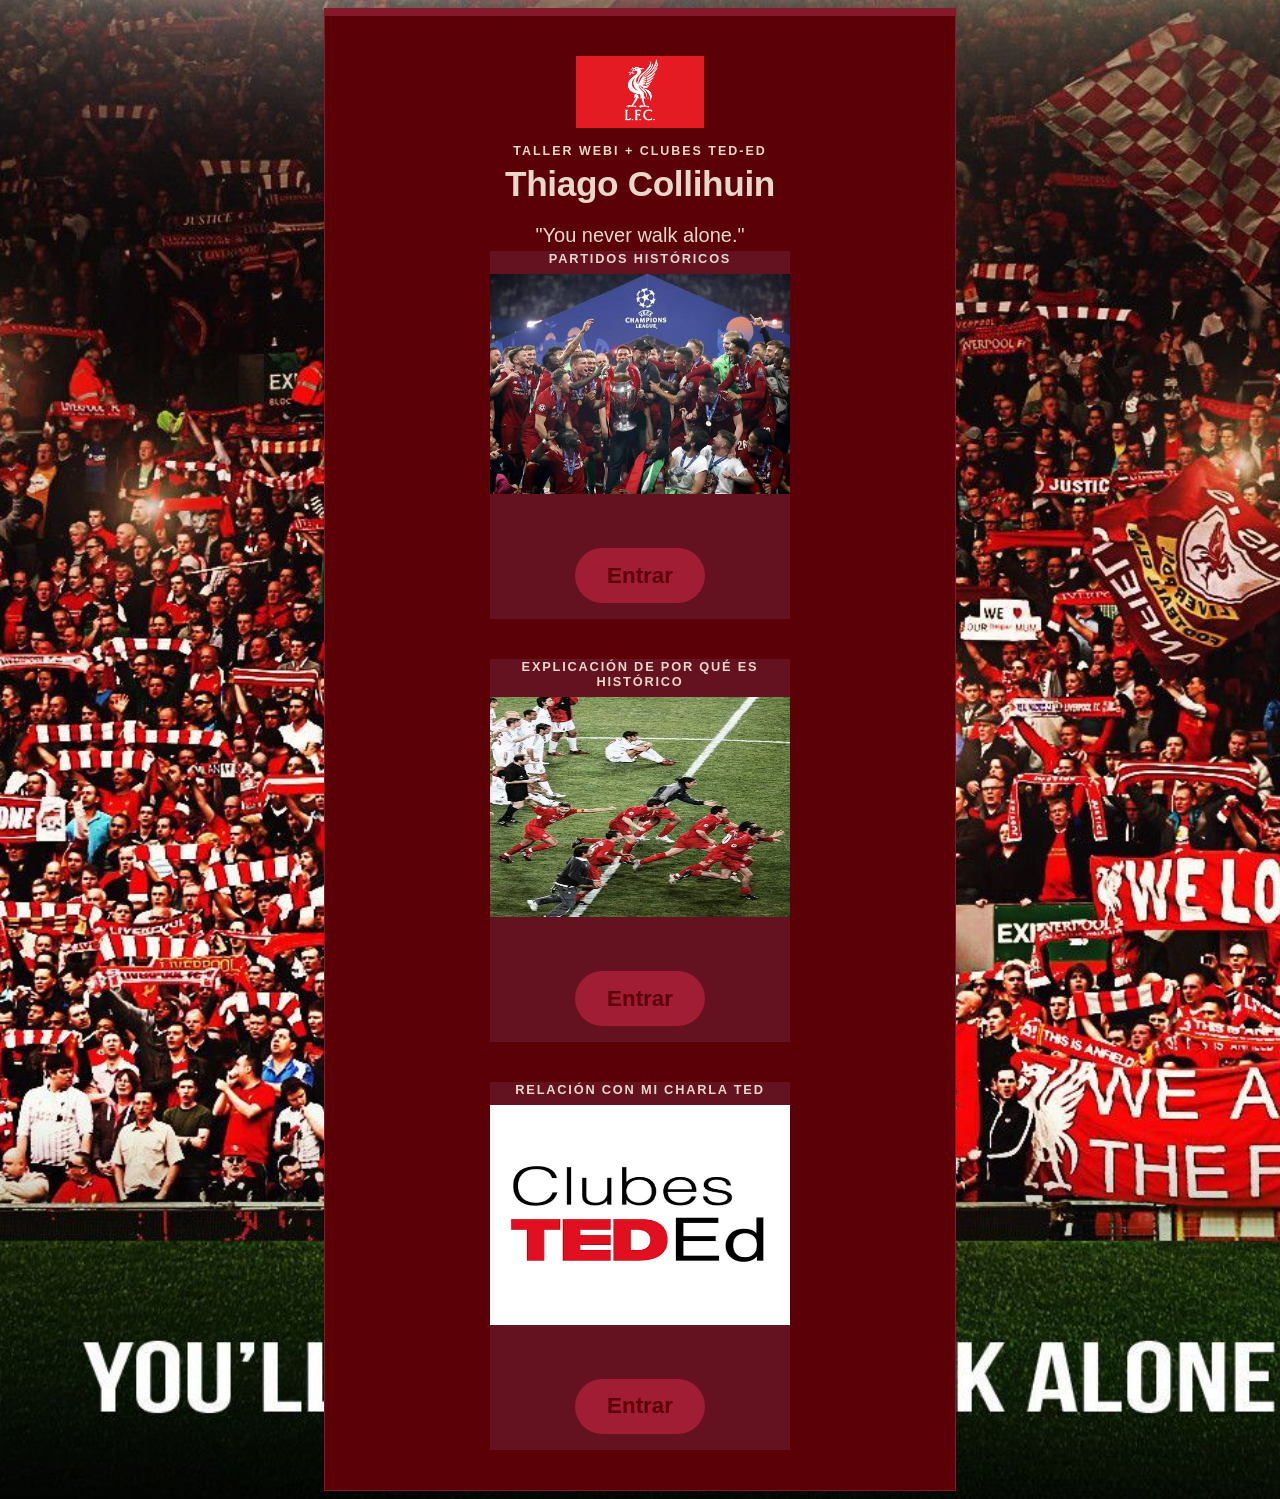
<file: index.html>
<!DOCTYPE html>
<html lang="es-AR">

<head>
  <meta charset="UTF-8">
  <meta name="viewport" content="width=device-width, initial-scale=1.0">
  <title>Mi tarjeta · Mi charla</title>

  <!-- Esta sola línea engancha el CSS externo. Sin esto, no se ve nada. -->
  <link rel="stylesheet" href="Pagina.css">
  <link rel="stylesheet" href="https://cdnjs.cloudflare.com/ajax/libs/font-awesome/6.4.0/css/all.min.css">
  <!-- link: conecta una biblioteca externa de Font Awesome para poder usar iconos como Facebook, Instagram, Twitter, etc. -->
</head>


<body>
  <!--Encabezado-->
  <main> <!-- main: contiene el contenido principal del sitio -->
    <div class="Contenedor"> <!-- div: contenedor general para agrupar elementos -->
      <section class="tarjeta-principal"> <!-- section: agrupa contenido relacionado en una sección -->
        <article class="tarjeta--clara"> <!-- article: bloque de contenido independiente -->
          <img class="tarjeta__logo" src="./img/OtroescudoLIV.webp" alt="Logo del Liverpool Football Club">
          <!-- img: muestra una imagen -->

          <p class="tarjeta__curso">Taller WebI + Clubes TED-Ed</p> <!-- p: crea un párrafo -->
          <h1 class="tarjeta__nombre">Thiago Collihuin</h1> <!-- h1: título principal de la página -->
          <p class="tarjeta__frase">"You never walk alone."</p> <!-- p: párrafo para la frase -->
        </article>
      </section>

      <section class="tarjeta"> <!--segunda seccion-->
        <article class="tarjeta--oscura"> <!-- article: primera tarjeta -->
          <h2 class="tarjeta__pregunta">Partidos Históricos</h2> <!-- h2: subtítulo -->
          <p class="tarjeta__respuesta"> <!-- p: contenedor de la imagen -->
            <img src="./img/fondo portada.jpg" height="220" alt="Partidos" class="imagenes-liverpool">
            <!-- img: imagen del contenido -->
          </p>
          <p> <!-- p: contiene el enlace -->
            <a href="./primerapag.html" class="tarjeta__respuesta--enlace">Entrar</a>
            <!-- a: enlace para abrir otra página -->
          </p>
        </article>

        <article class="tarjeta--oscura"> <!--segunda tarjeta-->
          <h2 class="tarjeta__pregunta">Explicación de por qué es histórico</h2>
          <p class="tarjeta__respuesta">
            <img src="./img/Explicacion del partido.jpg" height="220" alt="Explicación de los partidos"
              class="imagenes-liverpool">
          </p>
          <p>
            <a href="./segundapag.html" class="tarjeta__respuesta--enlace">Entrar</a>
          </p>
        </article>

        <article class="tarjeta--oscura"> <!-- article: tercera tarjeta -->
          <h2 class="tarjeta__pregunta">Relación con mi charla TED</h2>
          <p class="tarjeta__respuesta">
            <img src="./img/otracharlated.png" height="220" alt="Charla TED" class="imagenes-liverpool">
          </p>
          <p>
            <a href="./tercerapag.html" class="tarjeta__respuesta--enlace">Entrar</a>
          </p>
        </article>
      </section>
    </div>
  </main>

  <!-- Pie de página -->
</body>

</html>
</file>
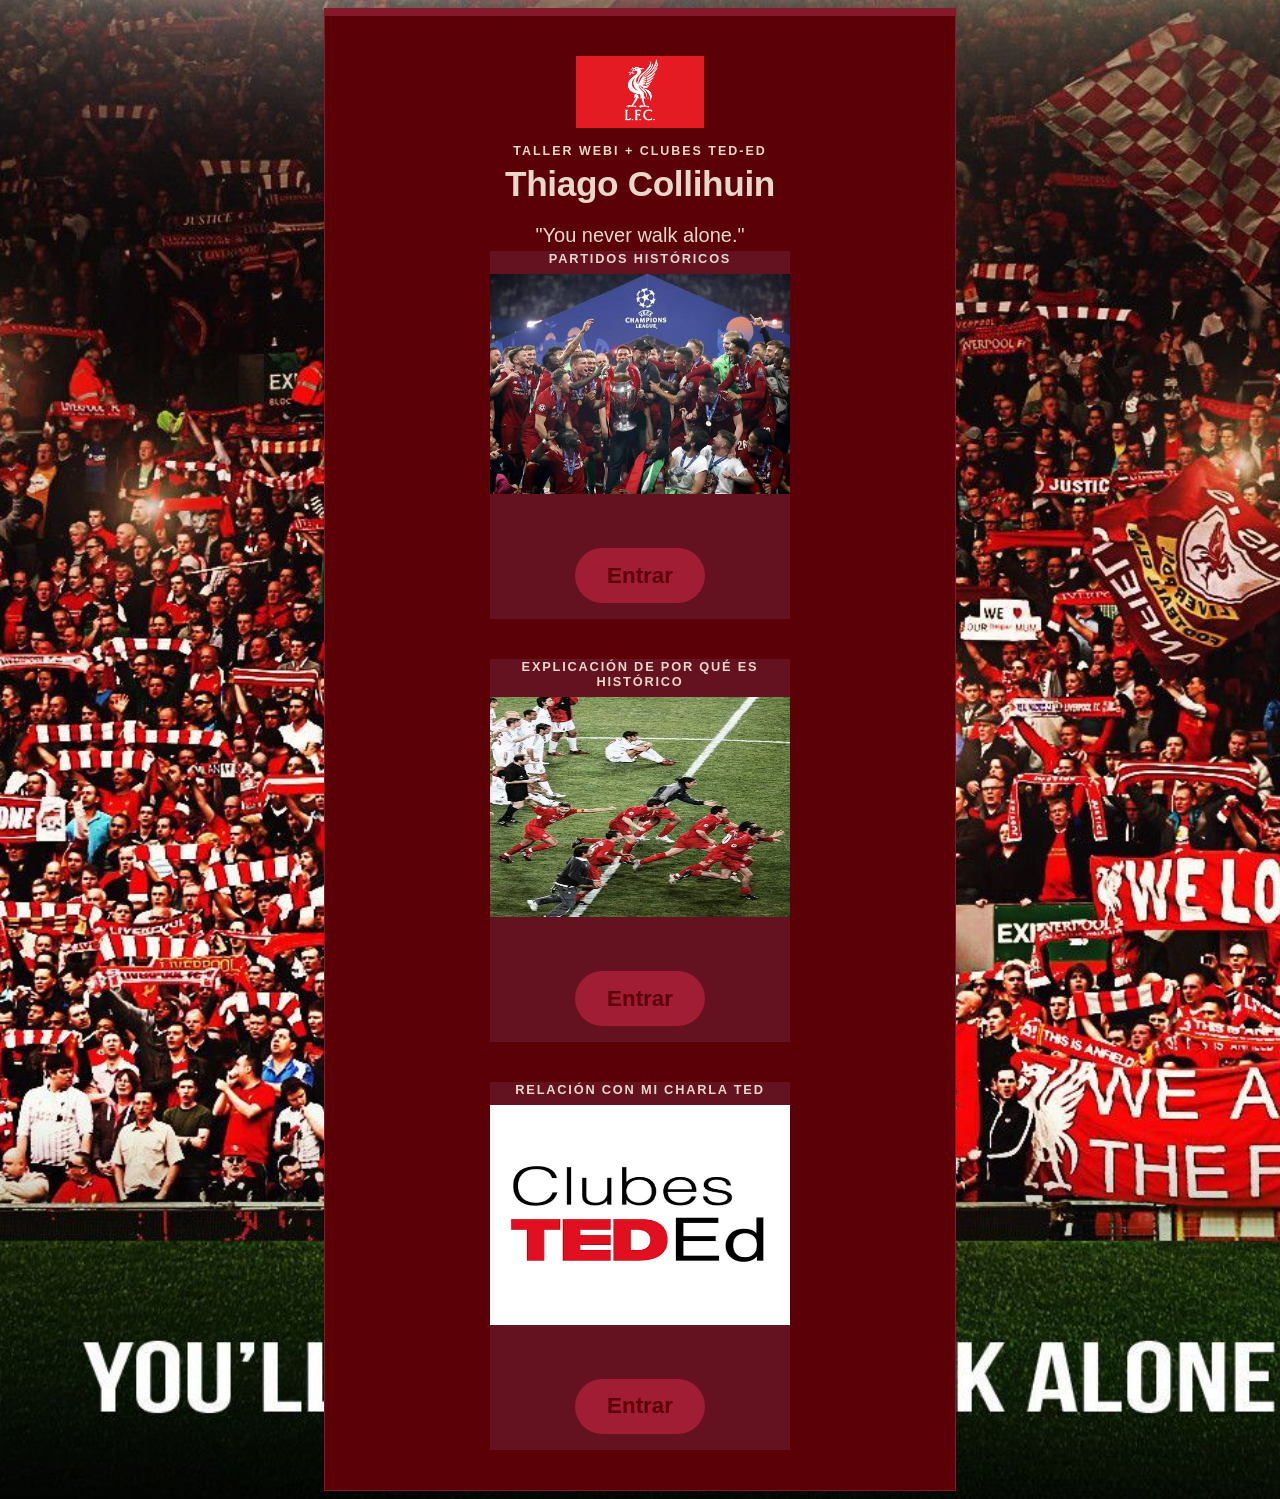
<file: mi-charla-main/index.html>
<!DOCTYPE html>
<html lang="es-AR">

<head>
  <meta charset="UTF-8">
  <meta name="viewport" content="width=device-width, initial-scale=1.0">
  <title>Mi tarjeta · Mi charla</title>

  <!-- Esta sola línea engancha el CSS externo. Sin esto, no se ve nada. -->
  <link rel="stylesheet" href="Pagina.css">
  <link rel="stylesheet" href="https://cdnjs.cloudflare.com/ajax/libs/font-awesome/6.4.0/css/all.min.css">
</head>


<body>
  <!--Encabezado-->
  <main>
    <div class="Contenedor">
      <section class="tarjeta-principal">
        <article class="tarjeta--clara">
          <img class="tarjeta__logo" src="./img/OtroescudoLIV.webp" alt="Logo del Liverpool Football Club">

          <p class="tarjeta__curso">Taller WebI + Clubes TED-Ed</p>
          <h1 class="tarjeta__nombre">Thiago Collihuin</h1>
          <p class="tarjeta__frase">"You never walk alone."</p>
        </article>
      </section>

      <section class="tarjeta">
        <article class="tarjeta--oscura">
          <h2 class="tarjeta__pregunta">Partidos Históricos</h2>
          <p class="tarjeta__respuesta">
            <img src="./img/fondo portada.jpg" height="220" alt="Partidos" class="imagenes-liverpool">
          </p>
          <p>
            <a href="./primerapag.html" class="tarjeta__respuesta--enlace">Entrar</a>
          </p>
        </article>

        <article class="tarjeta--oscura">
          <h2 class="tarjeta__pregunta">Explicación de por qué es histórico</h2>
          <p class="tarjeta__respuesta">
            <img src="./img/Explicacion del partido.jpg" height="220" alt="Explicación de los partidos"
              class="imagenes-liverpool">
          </p>
          <p>
            <a href="./segundapag.html" class="tarjeta__respuesta--enlace">Entrar</a>
          </p>
        </article>

        <article class="tarjeta--oscura">
          <h2 class="tarjeta__pregunta">Relación con mi charla TED</h2>
          <p class="tarjeta__respuesta">
            <img src="./img/otracharlated.png" height="220" alt="Charla TED" class="imagenes-liverpool">
          </p>
          <p>
            <a href="./tercerapag.html" class="tarjeta__respuesta--enlace">Entrar</a>
          </p>
        </article>
      </section>
    </div>
  </main>

  <!-- Pie de página -->
</body>

</html>
</file>
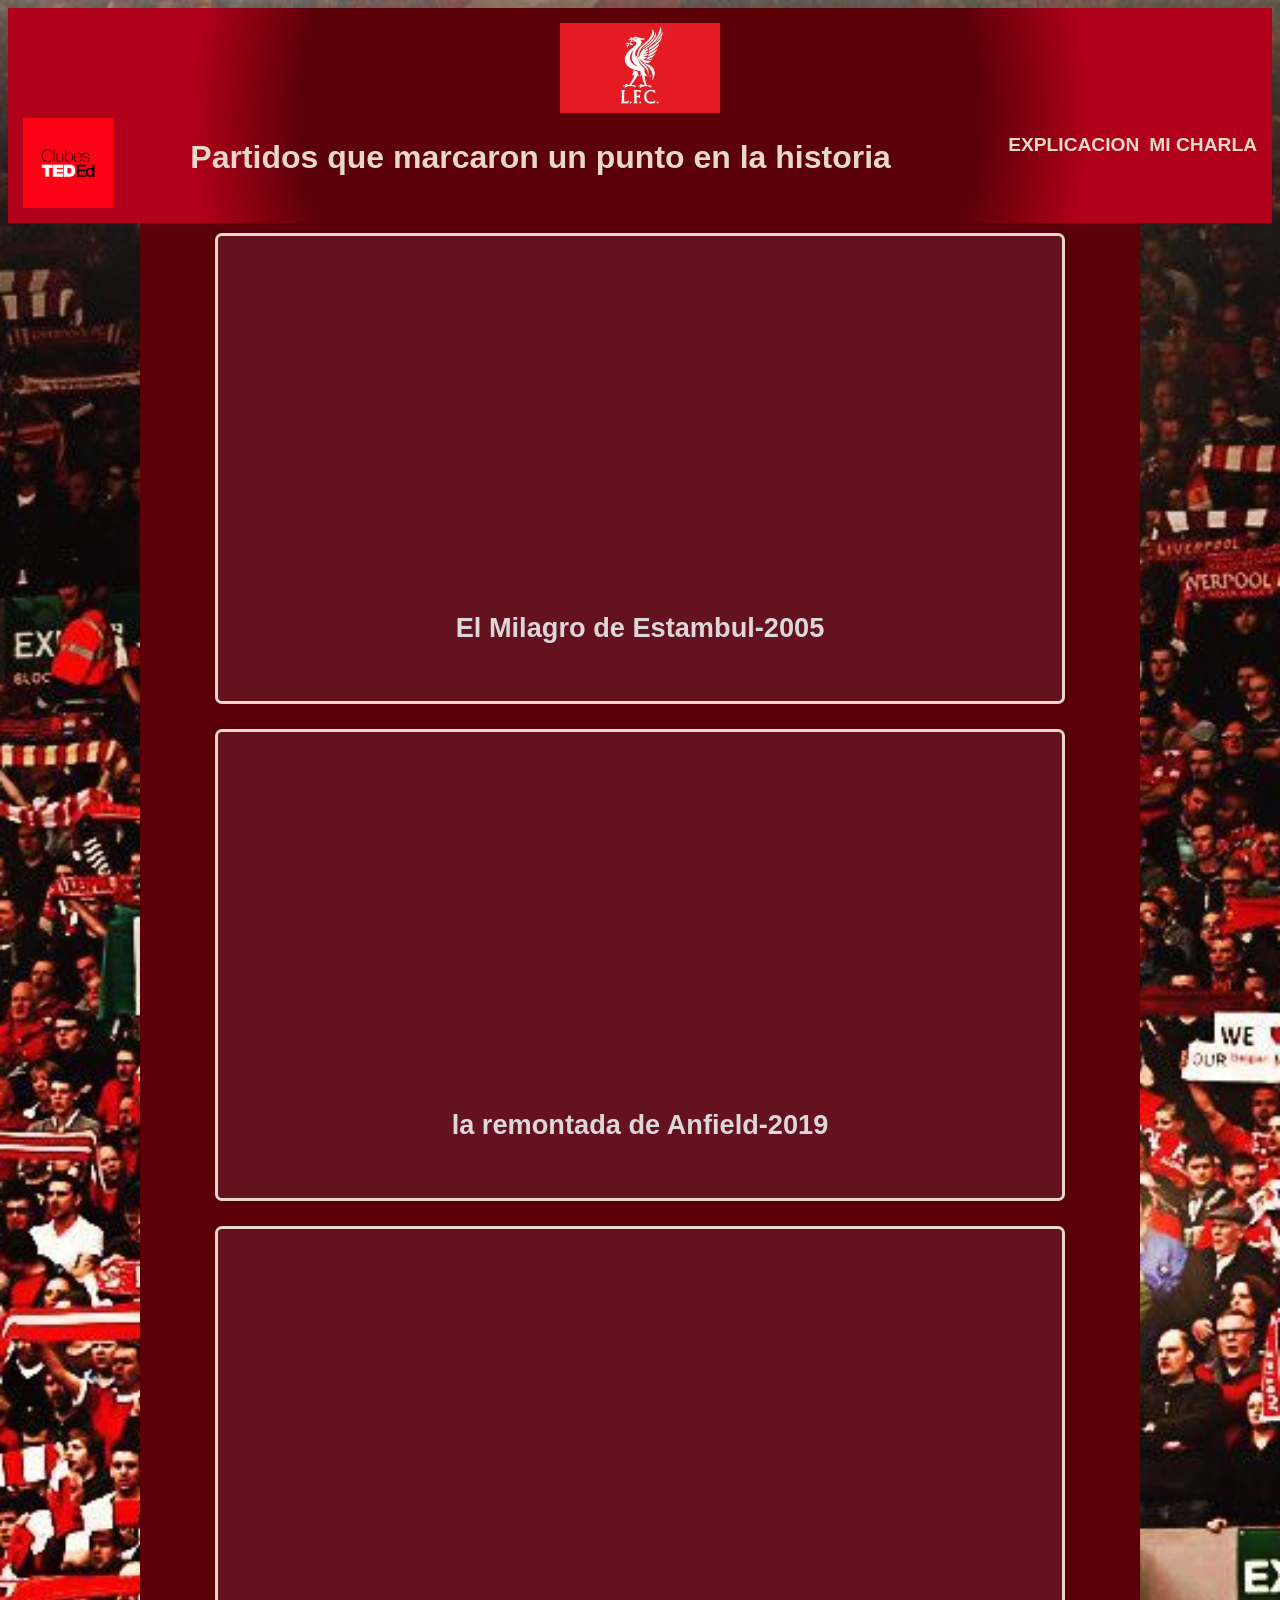
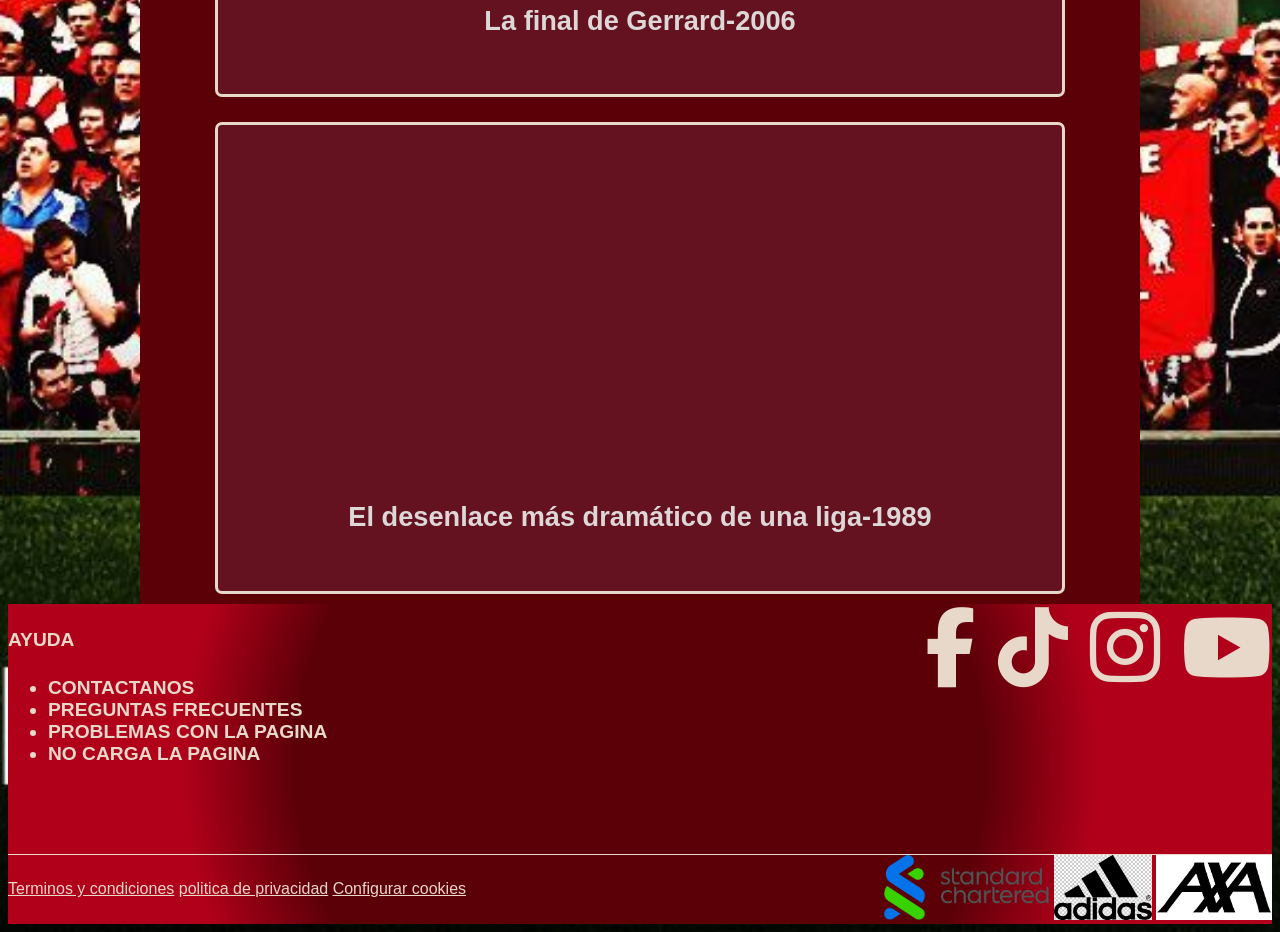
<file: primerapag.html>
<!DOCTYPE html>
<html lang="en">

<head>
    <meta charset="UTF-8">
    <meta name="viewport" content="width=device-width, initial-scale=1.0">
    <title>LIVERPOOL FC</title>
    <link rel="stylesheet" href="./Pagina.css">
    <!-- Esta sola línea engancha el CSS externo. Sin esto, no se ve nada. -->
    <link rel="stylesheet" href="https://cdnjs.cloudflare.com/ajax/libs/font-awesome/6.4.0/css/all.min.css">
    <!-- link: conecta una biblioteca externa de Font Awesome para poder usar iconos como Facebook, Instagram, Twitter, etc. -->

</head>

<body>
    <!--Encabezado-->
    <header class="container-header">
        <div class="parte-alta"> <!-- div: contenedor para agrupar elementos -->
            <a href="./index.html"><img src="./img/OtroescudoLIV.webp" alt="EscudoLiverpool" height="90"></a>
            <!-- a: enlace que vuelve a la página principal -->
        </div>
        <div class="parte-baja"> <!-- div: segunda parte del encabezado -->
            <img src="./img/ClubesTed.png" height="90" alt=""> <!-- img: muestra una imagen -->
            <h1>Partidos que marcaron un punto en la historia</h1> <!-- h1: título principal de la página -->
            <nav> <!-- nav: menú de navegación -->
                <ul> <!-- ul: lista desordenada -->
                    <li><a class="3nlace" href="./segundapag.html">Explicacion</a></li>
                    <!-- li: elemento de la lista -->
                    <li><a class="3nlace" href="./tercerapag.html">Mi Charla</a></li> <!-- a: enlace a otra página -->
                </ul>
            </nav>
        </div>


    </header>
    <main> <!-- main: contenido principal de la página -->
        <section class="container"> <!--container-->
            <article class="card"> <!-- article: primera tarjeta independiente -->
                <!--imagen-->
                <div class="card__imagen"> <!-- div: contenedor del video -->
                    <iframe width="300" height="315" src="https://www.youtube.com/embed/NQdiezMj2qM?si=umQxKQQwPmshPEI_"
                        title="YouTube video player" frameborder="0"
                        allow="accelerometer; autoplay; clipboard-write; encrypted-media; gyroscope; picture-in-picture; web-share"
                        referrerpolicy="strict-origin-when-cross-origin" allowfullscreen></iframe>
                    <!-- iframe: inserta un video de YouTube -->
                </div>
                <!--titulo-->
                <h3 class="card__titulo">El Milagro de Estambul-2005</h3> <!-- h3: subtítulo -->
            </article>
            <article class="card"> <!-- article: segunda tarjeta -->
                <!--imagen-->
                <div class="card__imagen">
                    <iframe width="300" height="315" src="https://www.youtube.com/embed/zutXWIRnOV8?si=LH3NUavtZhMO6TGj"
                        title="YouTube video player" frameborder="0"
                        allow="accelerometer; autoplay; clipboard-write; encrypted-media; gyroscope; picture-in-picture; web-share"
                        referrerpolicy="strict-origin-when-cross-origin" allowfullscreen></iframe>
                </div>
                <!--titulo-->
                <h3 class="card__titulo">la remontada de Anfield-2019</h3>
            </article>
            <article class="card"> <!-- article: tercera tarjeta -->
                <!--imagen-->
                <div class="card__imagen">
                    <iframe width="300" height="315" src="https://www.youtube.com/embed/sx97LGqGap8?si=1zVyHpdymUDHq7XL"
                        title="YouTube video player" frameborder="0"
                        allow="accelerometer; autoplay; clipboard-write; encrypted-media; gyroscope; picture-in-picture; web-share"
                        referrerpolicy="strict-origin-when-cross-origin" allowfullscreen></iframe>
                </div>
                <!--titulo-->
                <h3 class="card__titulo">La final de Gerrard-2006</h3>
            </article>
            <article class="card"> <!-- article: cuarta tarjeta -->
                <!--imagen-->
                <div class="card__imagen">
                    <iframe width="300" height="315" src="https://www.youtube.com/embed/vjtAOMrdQQc?si=xWCP5HKl7ynHEFHr"
                        title="YouTube video player" frameborder="0"
                        allow="accelerometer; autoplay; clipboard-write; encrypted-media; gyroscope; picture-in-picture; web-share"
                        referrerpolicy="strict-origin-when-cross-origin" allowfullscreen></iframe>
                </div>
                <!--titulo-->
                <h3 class="card__titulo">El desenlace más dramático de una liga-1989</h3>
            </article>
        </section>
    </main>
    <footer>
        <!-- footer: pie de página -->
        <div class="footer-top"> <!-- div: sección superior del footer -->
            <section class="footer-top-col"> <!-- section: columna de ayuda -->
                <!--ayuda-->
                <h4>Ayuda</h4> <!-- h4: título de sección -->
                <ul><!-- ul: lista desordenada -->
                    <li><a href="">Contactanos</a></li>
                    <li><a href="">Preguntas Frecuentes</a></li>
                    <li><a href="">problemas con la pagina</a></li>
                    <li><a href="">no carga la pagina</a></li>
                </ul>
            </section>
            <section class="footer-top-col"> <!-- section: redes sociales -->
                <div class="footer-top-social"> <!-- div: agrupa los iconos sociales -->
                    <a href="https://www.facebook.com/LiverpoolFC/"><i class="fa-brands fa-facebook-f"></i></a>
                    <!-- a: enlace a Facebook -->
                    <a href="https://www.tiktok.com/@liverpoolfc"><i class="fa-brands fa-tiktok"></i></a>
                    <!-- a: enlace a TikTok -->
                    <a href="https://www.instagram.com/liverpoolfc"><i class="fa-brands fa-instagram"></i></a>
                    <!-- a: enlace a Instagram -->
                    <a href="https://www.youtube.com/user/LiverpoolFC"><i class="fa-brands fa-youtube"></i></a>
                    <!-- a: enlace a YouTube -->
                </div>
            </section>
        </div>

        <div class="footer-botton"> <!-- parte inferior del footer -->
            <section class="footer-botton-legal"><!-- sección legal -->
                <a href="">Terminos y condiciones</a>
                <a href="">politica de privacidad</a>
                <a href="">Configurar cookies</a>
            </section>
            <section class="foooter-botton-cards"> <!-- sección de patrocinadores -->
                <!-- img: logos de patrocinadores -->
                <img src="./img/Chartered.webp" alt="Standard Chartered" height="65" class="footer-botton-img">
                <img src="./img/Adidas.jpg" alt="adidas" height="65" class="footer-botton-img">
                <img src="./img/AXA.png" alt="" height="65" class="footer-botton-img">
            </section>
        </div>
    </footer>
</body>

</html>
</file>
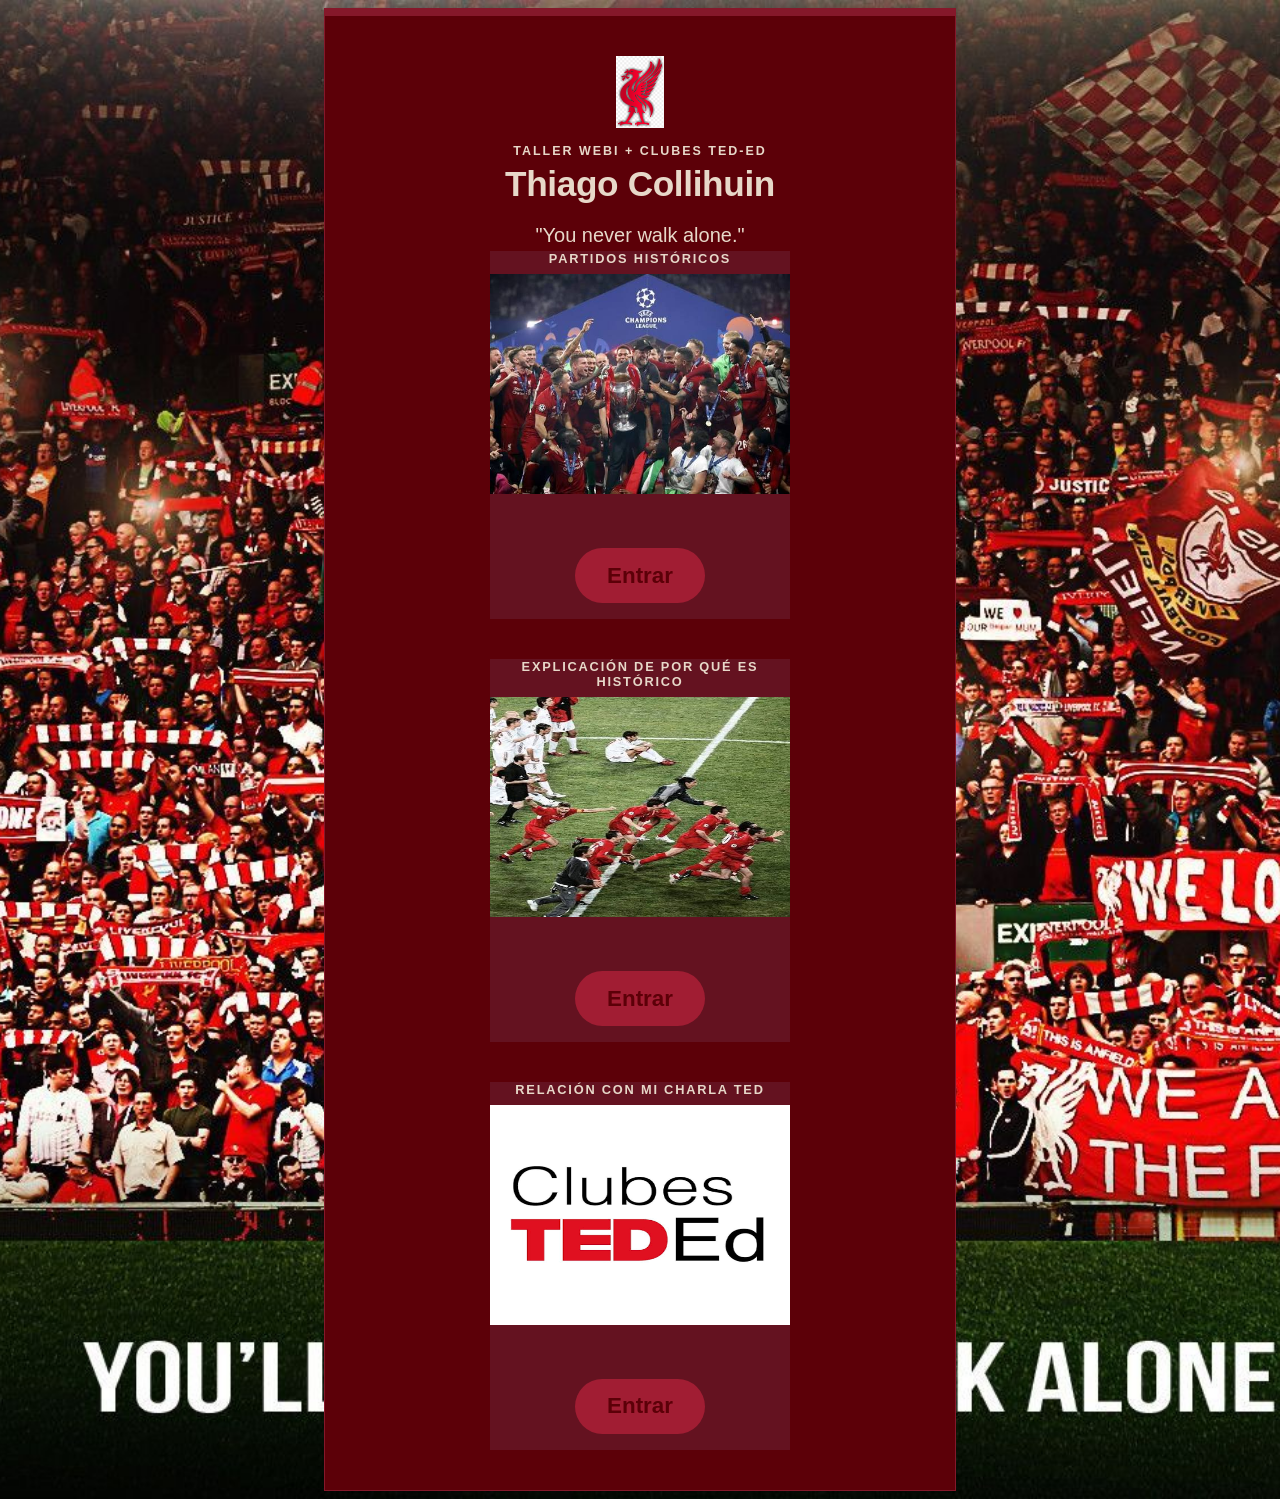
<file: principal.html>
<!DOCTYPE html>
<html lang="es-AR">

<head>
  <meta charset="UTF-8">
  <meta name="viewport" content="width=device-width, initial-scale=1.0">
  <title>Mi tarjeta · Mi charla</title>

  <!-- Esta sola línea engancha el CSS externo. Sin esto, no se ve nada. -->
  <link rel="stylesheet" href="Pagina.css">
  <link rel="stylesheet" href="https://cdnjs.cloudflare.com/ajax/libs/font-awesome/6.4.0/css/all.min.css">
</head>


<body>
  <!--Encabezado-->
  <main>
    <div class="Contenedor">
      <section class="tarjeta-principal">
        <article class="tarjeta--clara">
          <img class="tarjeta__logo" src="./img/Liverpool.png" alt="Logo del Liverpool Football Club">

          <p class="tarjeta__curso">Taller WebI + Clubes TED-Ed</p>
          <h1 class="tarjeta__nombre">Thiago Collihuin</h1>
          <p class="tarjeta__frase">"You never walk alone."</p>
        </article>
      </section>

      <section class="tarjeta">
        <article class="tarjeta--oscura">
          <h2 class="tarjeta__pregunta">Partidos Históricos</h2>
          <p class="tarjeta__respuesta">
            <img src="./img/fondo portada.jpg" height="220" alt="Partidos" class="imagenes-liverpool">
          </p>
          <p>
            <a href="./primerapag.html" class="tarjeta__respuesta--enlace">Entrar</a>
          </p>
        </article>

        <article class="tarjeta--oscura">
          <h2 class="tarjeta__pregunta">Explicación de por qué es histórico</h2>
          <p class="tarjeta__respuesta">
            <img src="./img/Explicacion del partido.jpg" height="220" alt="Explicación de los partidos"
              class="imagenes-liverpool">
          </p>
          <p>
            <a href="./segundapag.html" class="tarjeta__respuesta--enlace">Entrar</a>
          </p>
        </article>

        <article class="tarjeta--oscura">
          <h2 class="tarjeta__pregunta">Relación con mi charla TED</h2>
          <p class="tarjeta__respuesta">
            <img src="./img/otracharlated.png" height="220" alt="Charla TED" class="imagenes-liverpool">
          </p>
          <p>
            <a href="./tercerapag.html" class="tarjeta__respuesta--enlace">Entrar</a>
          </p>
        </article>
      </section>
    </div>
  </main>

  <!-- Pie de página -->
</body>

</html>
</file>
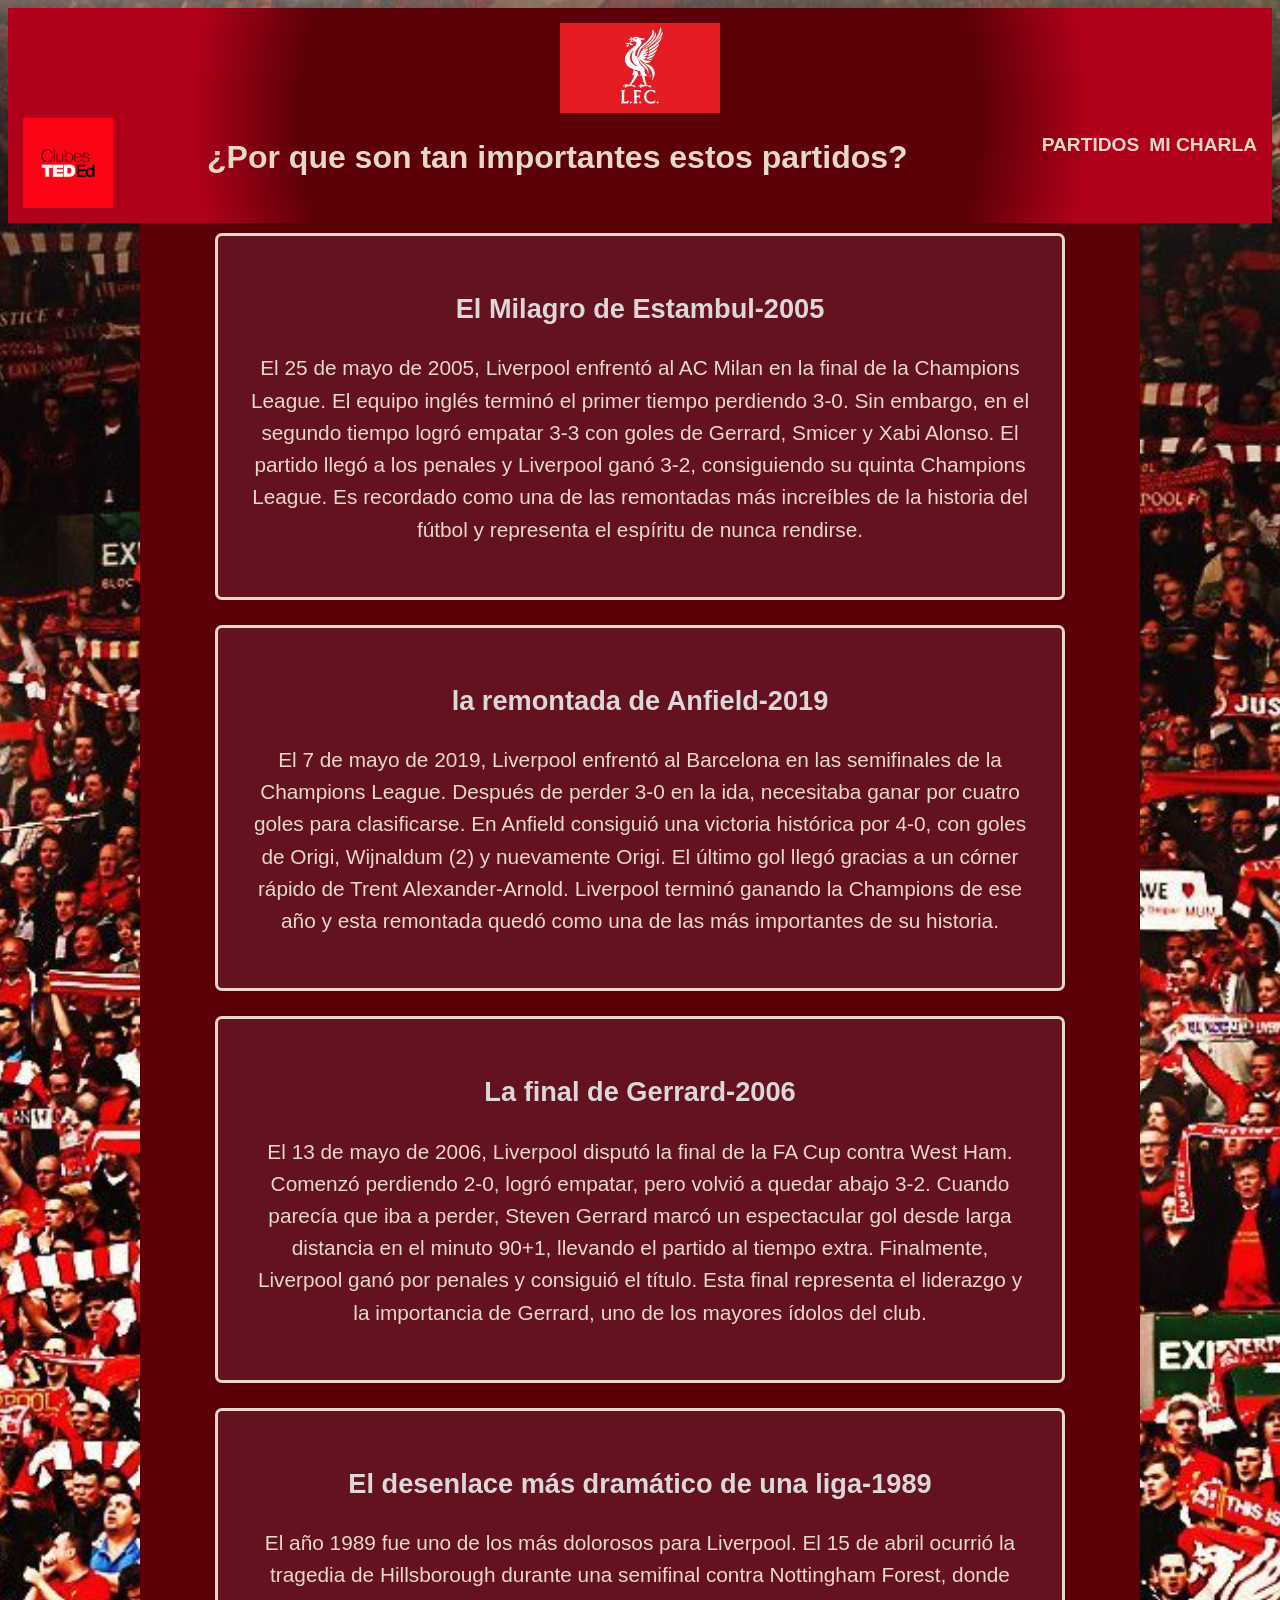
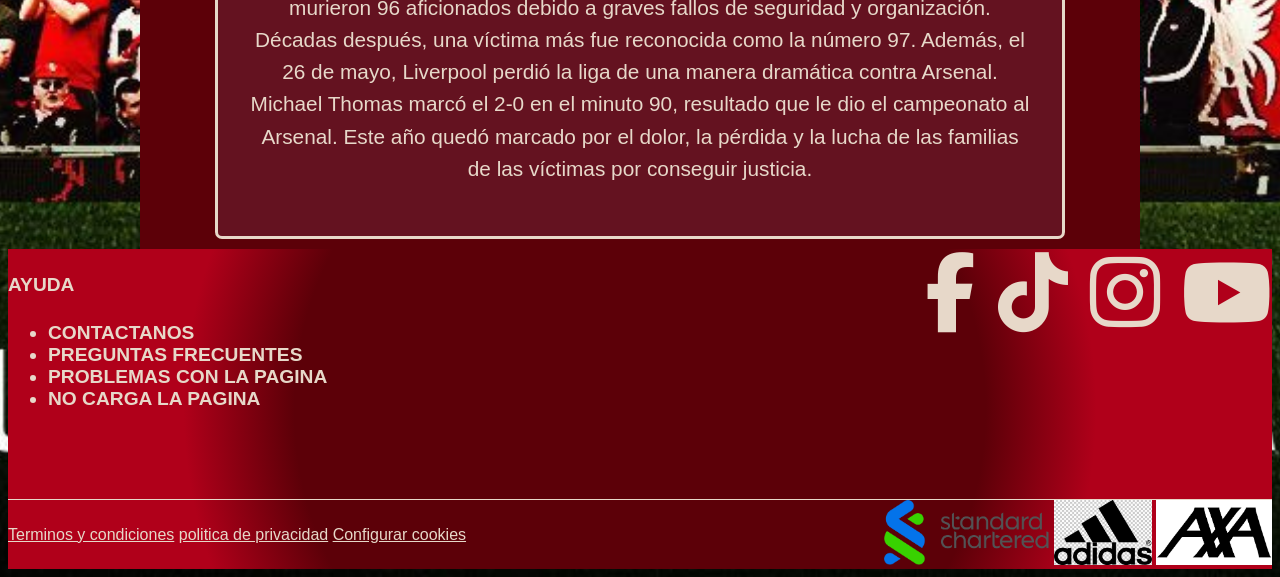
<file: segundapag.html>
<!DOCTYPE html>
<html lang="en">

<head>
    <meta charset="UTF-8">
    <meta name="viewport" content="width=device-width, initial-scale=1.0">
    <title>Document</title>
    <link rel="stylesheet" href="Pagina.css"> <!-- Esta sola línea engancha el CSS externo. Sin esto, no se ve nada. -->
    <link rel="stylesheet" href="https://cdnjs.cloudflare.com/ajax/libs/font-awesome/6.4.0/css/all.min.css">
    <!-- link: conecta una biblioteca externa de Font Awesome para poder usar iconos como Facebook, Instagram, Twitter, etc. -->
    <style>
    </style>
</head>

<body>
    <!--Encabezado-->
    <header class="container-header">
        <div class="parte-alta">
            <a href="./index.html"><img src="./img/OtroescudoLIV.webp" alt="EscudoLiverpool" height="90"></a>
            <!-- Logo que permite volver al inicio -->
        </div>
        <div class="parte-baja">
            <img src="./img/ClubesTed.png" height="90" alt=""> <!-- Logo de Clubes TED -->
            <h1>¿Por que son tan importantes estos partidos?</h1> <!-- Título de la sección -->
            <nav> <!-- Menú de navegación entre páginas -->
                <ul> <!-- lista desordenada-->
                    <li><a class="3nlace" href="./primerapag.html">Partidos</a></li>
                    <li><a class="3nlace" href="./tercerapag.html">Mi Charla</a></li>
                </ul>
            </nav>
        </div>

    </header>
    <main>
        <section class="container"> <!-- Tarjetas con la explicación de cada partido histórico -->
            <article class="card">
                <!--titulo-->
                <h3 class="card__titulo">El Milagro de Estambul-2005</h3>
                <!--parrafo-->
                <p class="card__parrafo">El 25 de mayo de 2005, Liverpool enfrentó al AC Milan en la final de la
                    Champions League. El equipo inglés terminó el primer tiempo perdiendo 3-0. Sin embargo, en el
                    segundo tiempo logró empatar 3-3 con goles de Gerrard, Smicer y Xabi Alonso. El partido llegó a los
                    penales y Liverpool ganó 3-2, consiguiendo su quinta Champions League. Es recordado como una de las
                    remontadas más increíbles de la historia del fútbol y representa el espíritu de nunca rendirse.</p>
            </article>
            <article class="card">
                <!--titulo-->
                <h3 class="card__titulo">la remontada de Anfield-2019</h3>
                <!--parrafo-->
                <p class="card__parrafo">El 7 de mayo de 2019, Liverpool enfrentó al Barcelona en las semifinales de la
                    Champions League. Después de perder 3-0 en la ida, necesitaba ganar por cuatro goles para
                    clasificarse. En Anfield consiguió una victoria histórica por 4-0, con goles de Origi, Wijnaldum (2)
                    y nuevamente Origi. El último gol llegó gracias a un córner rápido de Trent Alexander-Arnold.
                    Liverpool terminó ganando la Champions de ese año y esta remontada quedó como una de las más
                    importantes de su historia.</p>
            </article>
            <article class="card">
                <!--titulo-->
                <h3 class="card__titulo">La final de Gerrard-2006</h3>
                <!--parrafo-->
                <p class="card__parrafo">El 13 de mayo de 2006, Liverpool disputó la final de la FA Cup contra West Ham.
                    Comenzó perdiendo 2-0, logró empatar, pero volvió a quedar abajo 3-2. Cuando parecía que iba a
                    perder, Steven Gerrard marcó un espectacular gol desde larga distancia en el minuto 90+1, llevando
                    el partido al tiempo extra. Finalmente, Liverpool ganó por penales y consiguió el título. Esta final
                    representa el liderazgo y la importancia de Gerrard, uno de los mayores ídolos del club.</p>
            </article>
            <article class="card">
                <!--titulo-->
                <h3 class="card__titulo">El desenlace más dramático de una liga-1989</h3>
                <!--parrafo-->
                <p class="card__parrafo">El año 1989 fue uno de los más dolorosos para Liverpool. El 15 de abril ocurrió
                    la tragedia de Hillsborough durante una semifinal contra Nottingham Forest, donde murieron 96
                    aficionados debido a graves fallos de seguridad y organización. Décadas después, una víctima más fue
                    reconocida como la número 97.

                    Además, el 26 de mayo, Liverpool perdió la liga de una manera dramática contra Arsenal. Michael
                    Thomas marcó el 2-0 en el minuto 90, resultado que le dio el campeonato al Arsenal. Este año quedó
                    marcado por el dolor, la pérdida y la lucha de las familias de las víctimas por conseguir justicia.
                </p>
            </article>
        </section>
    </main>
    <footer>
        <div class="footer-top">
            <section class="footer-top-col">
                <!--ayuda-->
                <h4>Ayuda</h4>
                <ul>
                    <li><a href="">Contactanos</a></li>
                    <li><a href="">Preguntas Frecuentes</a></li>
                    <li><a href="">problemas con la pagina</a></li>
                    <li><a href="">no carga la pagina</a></li>
                </ul>
            </section>
            <section class="footer-top-col">
                </form>
                <div class="footer-top-social">
                    <a href="https://www.facebook.com/LiverpoolFC/"><i class="fa-brands fa-facebook-f"></i></a>
                    <a href="https://www.tiktok.com/@liverpoolfc"><i class="fa-brands fa-tiktok"></i></a>
                    <a href="https://www.instagram.com/liverpoolfc"><i class="fa-brands fa-instagram"></i></a>
                    <a href="https://www.youtube.com/user/LiverpoolFC"><i class="fa-brands fa-youtube"></i></a>
                </div>
            </section>
        </div>

        <div class="footer-botton">
            <section class="footer-botton-legal">
                <a href="">Terminos y condiciones</a>
                <a href="">politica de privacidad</a>
                <a href="">Configurar cookies</a>
            </section>
            <section class="foooter-botton-cards">
                <img src="./img/Chartered.webp" alt="Standard Chartered" height="65" class="footer-botton-img">
                <img src="./img/Adidas.jpg" alt="adidas" height="65" class="footer-botton-img">
                <img src="./img/AXA.png" alt="" height="65" class="footer-botton-img">
            </section>
        </div>
    </footer>
</body>




</html>
</file>
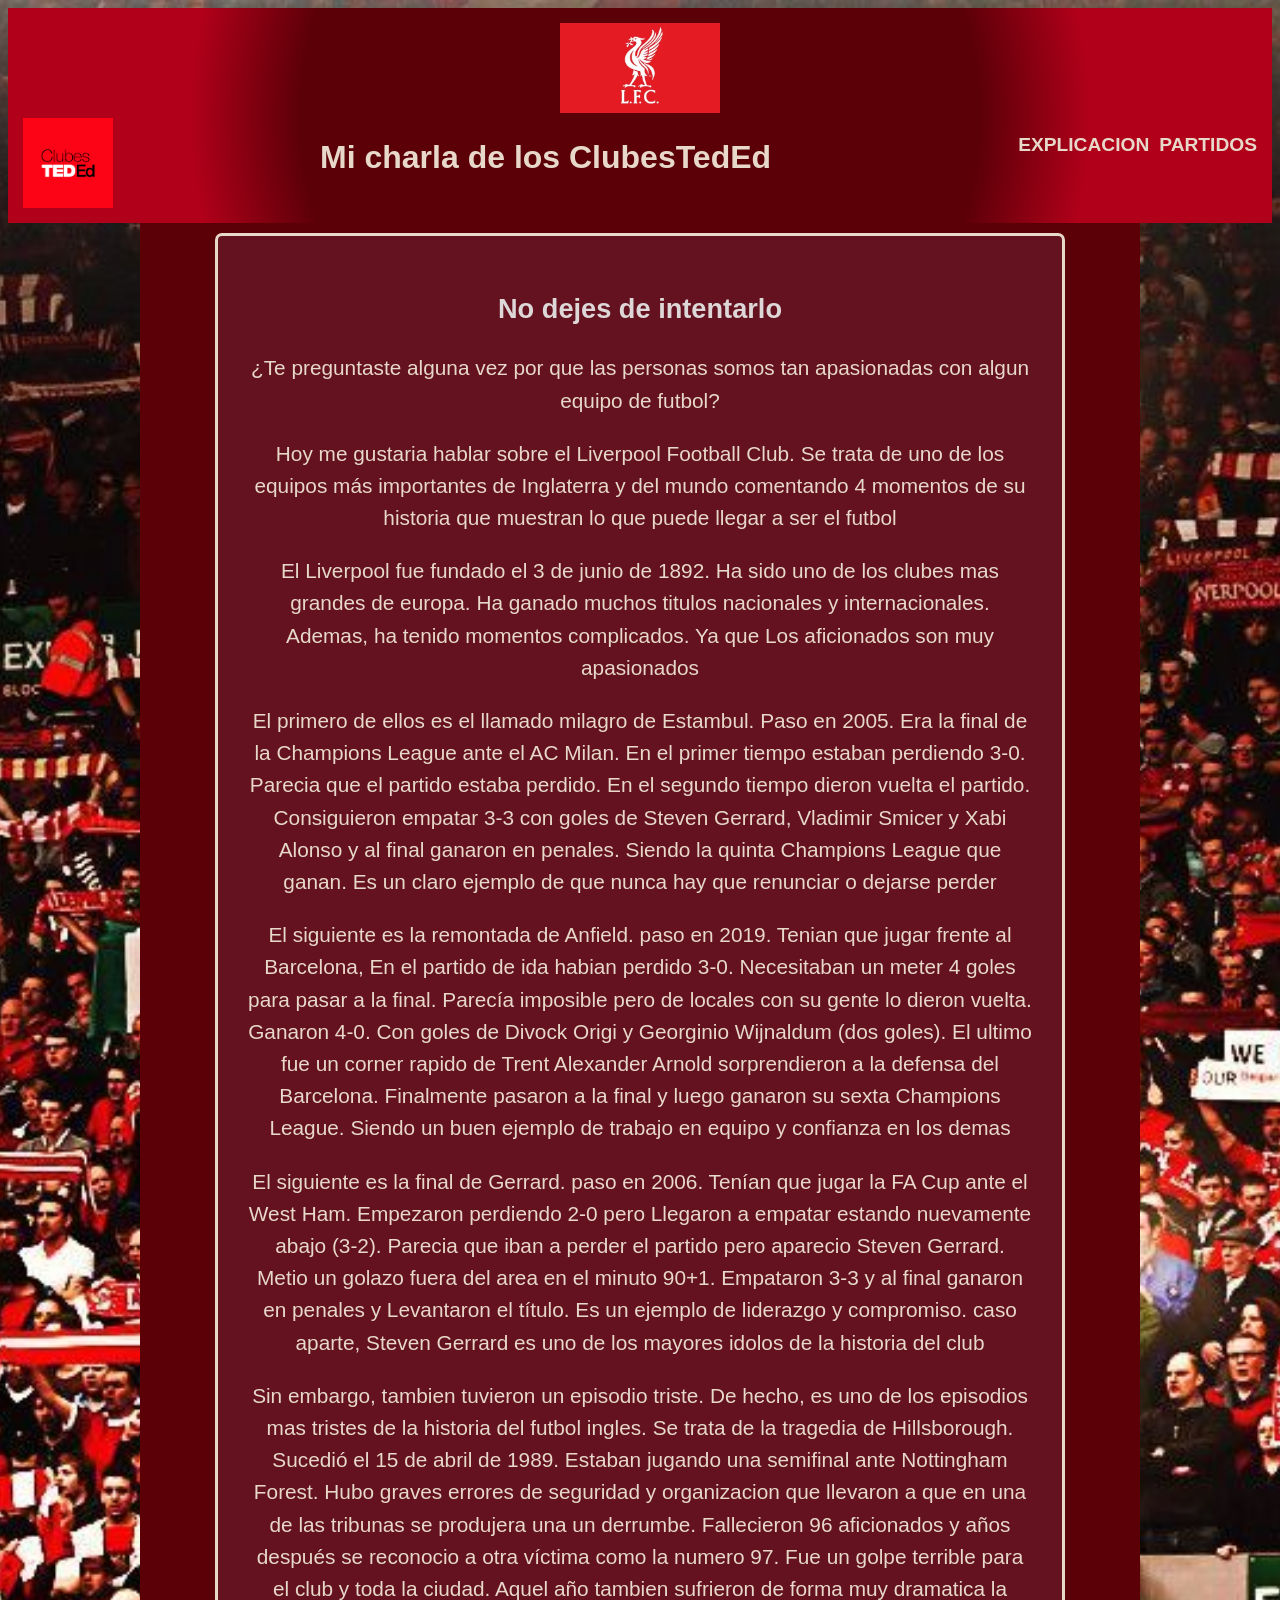
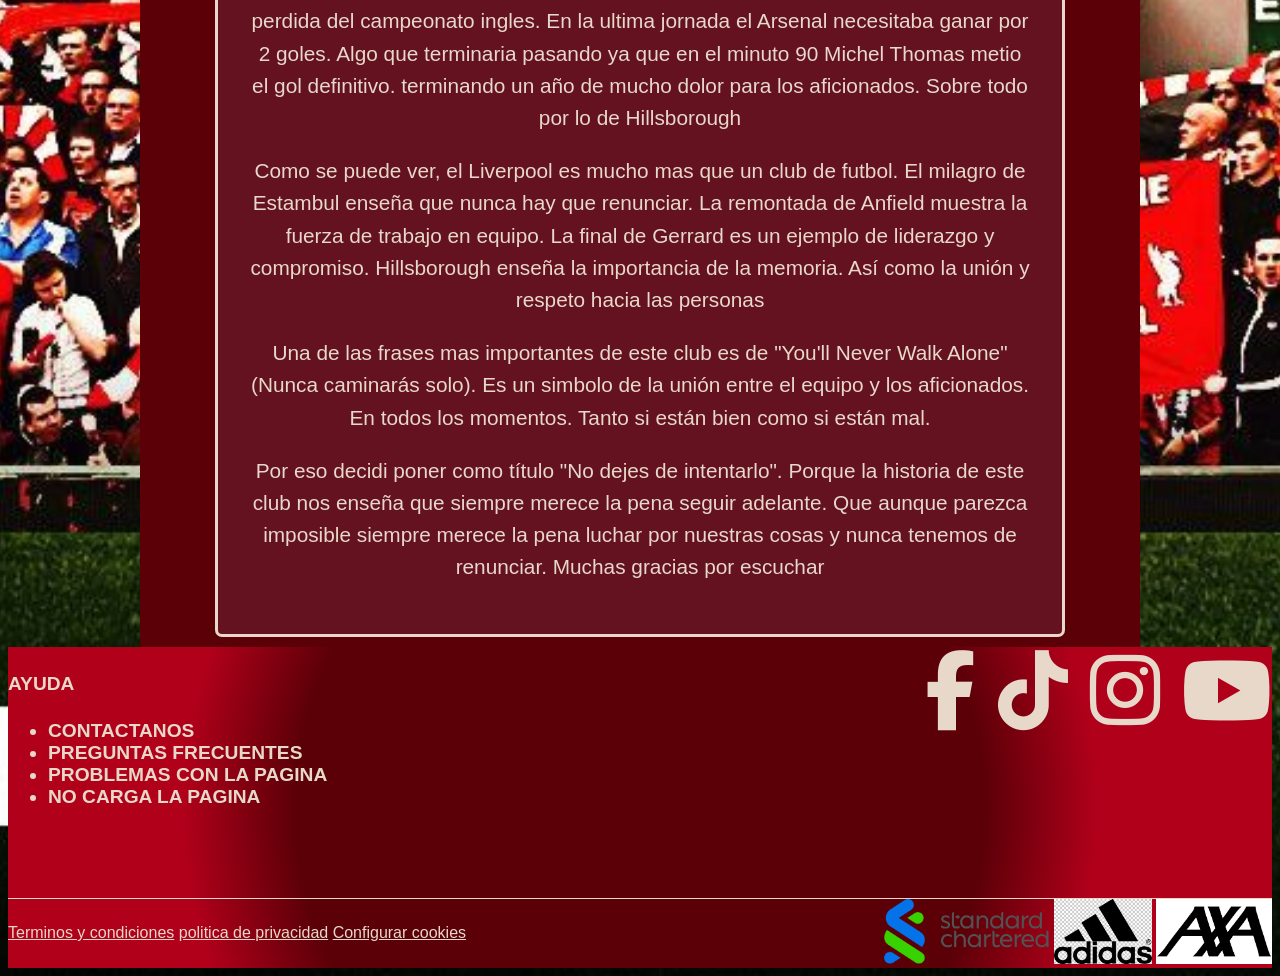
<file: tercerapag.html>
<!DOCTYPE html>
<html lang="en">

<head>
    <meta charset="UTF-8">
    <meta name="viewport" content="width=device-width, initial-scale=1.0">
    <title>Document</title>
    <link rel="stylesheet" href="Pagina.css"> <!-- Esta sola línea engancha el CSS externo. Sin esto, no se ve nada. -->
    <link rel="stylesheet" href="https://cdnjs.cloudflare.com/ajax/libs/font-awesome/6.4.0/css/all.min.css">
    <!-- link: conecta una biblioteca externa de Font Awesome para poder usar iconos como Facebook, Instagram, Twitter, etc. -->

</head>

<body>
    <header class="container-header">
        <div class="parte-alta">
            <a href="./index.html"><img src="./img/OtroescudoLIV.webp" alt="EscudoLiverpool" height="90"></a> <!-- Logo que permite volver al inicio -->
        </div>
        <div class="parte-baja">
            <img src="./img/ClubesTed.png" height="90" alt=""> <!-- Logo de Clubes TED -->
            <h1>Mi charla de los ClubesTedEd</h1> <!-- Título de la sección -->
            <nav>
                <ul><!-- lista desordenada-->
                    <li><a class="3nlace" href="./segundapag.html">Explicacion</a></li>
                    <li><a class="3nlace" href="./primerapag.html">Partidos</a></li>
                </ul>
            </nav>
        </div>
    </header>

    <main>
        <section class="container"> <!--container-->
            <article class="card">
                <!--titulo-->
                <h3 class="card__titulo">No dejes de intentarlo</h3>
                <!--parrafo-->

                <p class="card__parrafo">¿Te preguntaste alguna vez por que las personas somos tan apasionadas con algun
                    equipo de futbol?
                </p>
                <!--parrafo-->

                <p class="card__parrafo">Hoy me gustaria hablar sobre el Liverpool Football Club. Se trata de uno de los
                    equipos más importantes de Inglaterra y del mundo comentando 4 momentos de su historia que muestran
                    lo que puede llegar a ser el futbol
                </p>
                <!--parrafo-->

                <p class="card__parrafo">El Liverpool fue fundado el 3 de junio de 1892. Ha sido uno de los clubes mas
                    grandes de europa. Ha ganado muchos titulos nacionales y internacionales. Ademas, ha tenido momentos
                    complicados. Ya que Los aficionados son muy apasionados</p>
                    <!--parrafo-->

                <p class="card__parrafo">El primero de ellos es el llamado milagro de Estambul. Paso en 2005. Era la
                    final de la Champions League ante el AC Milan. En el primer tiempo estaban perdiendo 3-0. Parecia
                    que el partido estaba perdido. En el segundo tiempo dieron vuelta el partido. Consiguieron empatar
                    3-3 con goles de Steven Gerrard, Vladimir Smicer y Xabi Alonso y al final ganaron en penales. Siendo
                    la quinta Champions League que ganan. Es un claro ejemplo de que nunca hay que renunciar o dejarse
                    perder
                </p>
                <!--parrafo-->

                <p class="card__parrafo">El siguiente es la remontada de Anfield. paso en 2019. Tenian que jugar frente
                    al Barcelona, En el partido de ida habian perdido 3-0. Necesitaban un meter 4 goles para pasar a la
                    final. Parecía imposible pero de locales con su gente lo dieron vuelta. Ganaron 4-0. Con goles de
                    Divock Origi y Georginio Wijnaldum (dos goles). El ultimo fue un corner rapido de Trent Alexander
                    Arnold sorprendieron a la defensa del Barcelona. Finalmente pasaron a la final y luego ganaron su
                    sexta Champions League. Siendo un buen ejemplo de trabajo en equipo y confianza en los demas</p>
                    <!--parrafo-->

                <p class="card__parrafo">El siguiente es la final de Gerrard. paso en 2006. Tenían que jugar la FA Cup
                    ante el West Ham. Empezaron perdiendo 2-0 pero Llegaron a empatar estando nuevamente abajo (3-2).
                    Parecia que iban a perder el partido pero aparecio Steven Gerrard. Metio un golazo fuera del area en
                    el minuto 90+1. Empataron 3-3 y al final ganaron en penales y Levantaron el título. Es un ejemplo de
                    liderazgo y compromiso. caso aparte, Steven Gerrard es uno de los mayores idolos de la historia del
                    club</p>
                    <!--parrafo-->

                <p class="card__parrafo">Sin embargo, tambien tuvieron un episodio triste. De hecho, es uno de los
                    episodios mas tristes de la historia del futbol ingles. Se trata de la tragedia de Hillsborough.
                    Sucedió el 15 de abril de 1989. Estaban jugando una semifinal ante Nottingham Forest. Hubo graves
                    errores de seguridad y organizacion que llevaron a que en una de las tribunas se produjera una un
                    derrumbe. Fallecieron 96 aficionados y años después se reconocio a otra víctima como la numero 97.
                    Fue un golpe terrible para el club y toda la ciudad. Aquel año tambien sufrieron de forma muy
                    dramatica la perdida del campeonato ingles. En la ultima jornada el Arsenal necesitaba ganar por 2
                    goles. Algo que terminaria pasando ya que en el minuto 90 Michel Thomas metio el gol definitivo.
                    terminando un año de mucho dolor para los aficionados. Sobre todo por lo de Hillsborough</p>
                    <!--parrafo-->

                <p class="card__parrafo">Como se puede ver, el Liverpool es mucho mas que un club de futbol. El milagro
                    de Estambul enseña que nunca hay que renunciar. La remontada de Anfield muestra la fuerza de trabajo
                    en equipo. La final de Gerrard es un ejemplo de liderazgo y compromiso. Hillsborough enseña la
                    importancia de la memoria. Así como la unión y respeto hacia las personas</p>
                    <!--parrafo-->

                <p class="card__parrafo">Una de las frases mas importantes de este club es de "You'll Never Walk Alone"
                    (Nunca caminarás solo). Es un simbolo de la unión entre el equipo y los aficionados. En todos los
                    momentos. Tanto si están bien como si están mal.
                </p>
                <!--parrafo-->

                <p class="card__parrafo">Por eso decidi poner como título "No dejes de intentarlo". Porque la historia
                    de este club nos enseña que siempre merece la pena seguir adelante. Que aunque parezca imposible
                    siempre merece la pena luchar por nuestras cosas y nunca tenemos de renunciar. Muchas gracias por
                    escuchar</p>
                    <!--parrafo-->
            </article>
        </section>
    </main>
    <footer>
        <div class="footer-top">
            <section class="footer-top-col">
                <!--ayuda-->
                <h4>Ayuda</h4>
                <ul>
                    <li><a href="">Contactanos</a></li>
                    <li><a href="">Preguntas Frecuentes</a></li>
                    <li><a href="">problemas con la pagina</a></li>
                    <li><a href="">no carga la pagina</a></li>
                </ul>
            </section>
            <section class="footer-top-col">
                </form>
                <div class="footer-top-social">
                    <a href="https://www.facebook.com/LiverpoolFC/"><i class="fa-brands fa-facebook-f"></i></a>
                    <a href="https://www.tiktok.com/@liverpoolfc"><i class="fa-brands fa-tiktok"></i></a>
                    <a href="https://www.instagram.com/liverpoolfc"><i class="fa-brands fa-instagram"></i></a>
                    <a href="https://www.youtube.com/user/LiverpoolFC"><i class="fa-brands fa-youtube"></i></a>
                </div>
            </section>
        </div>

        <div class="footer-botton">
            <section class="footer-botton-legal">
                <a href="">Terminos y condiciones</a>
                <a href="">politica de privacidad</a>
                <a href="">Configurar cookies</a>
            </section>
            <section class="foooter-botton-cards">
                <img src="./img/Chartered.webp" alt="Standard Chartered" height="65" class="footer-botton-img">
                <img src="./img/Adidas.jpg" alt="adidas" height="65" class="footer-botton-img">
                <img src="./img/AXA.png" alt="" height="65" class="footer-botton-img">
            </section>
        </div>
    </footer>










</body>

</html>
</file>
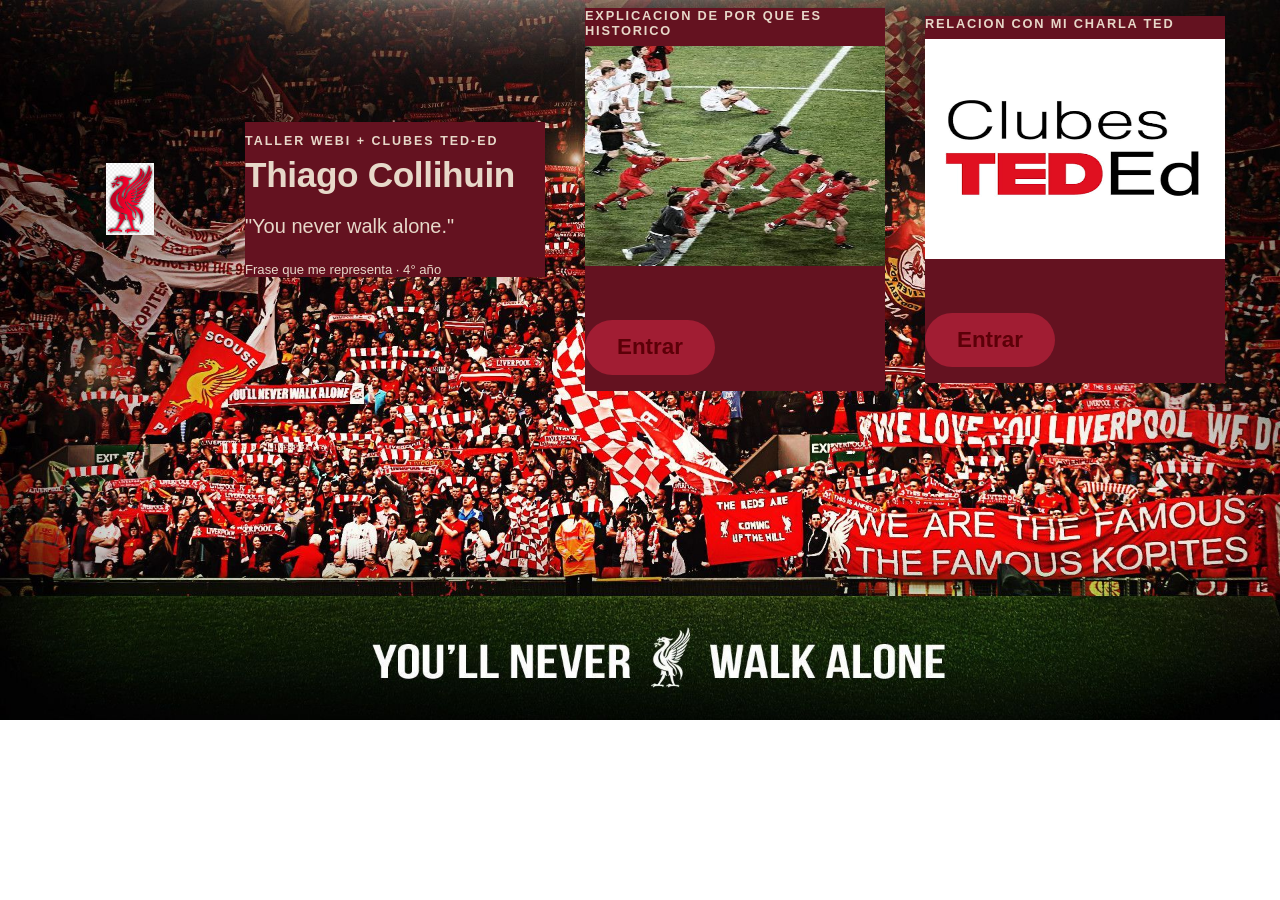
<file: mi-charla-main/primeraidea.html>
<!DOCTYPE html>
<html lang="en">
<head>
    <meta charset="UTF-8">
    <meta name="viewport" content="width=device-width, initial-scale=1.0">
    <title>Document</title>
    <link rel="stylesheet" href="./Pagina.css">
</head>
<body>
    <div class="solucionar-prob">

  <main class="tarjeta">
    <img class="tarjeta__logo" src="./img/Liverpool.png" alt="Logo del Liverpool footbal club">

    <section class="tarjeta--oscura">
        <p class="tarjeta__curso">Taller WebI + Clubes TED-Ed</p>
    <h1 class="tarjeta__nombre">Thiago Collihuin</h1>
    <p class="tarjeta__frase">"You never walk alone."</p>
    <p class="tarjeta__autor">Frase que me representa · 4° año</p>
    </section>

    <section class="tarjeta--oscura">
      <h2 class="tarjeta__pregunta">Explicacion de por que es historico</h2>
      <p class="tarjeta__respuesta"><img src="./img/Explicacion del partido.jpg"
          height="220" alt="ExplicacionPartidos" class="imagenes-liverpool"></p>
      <p><a href="./segundapag.html"
          class="tarjeta__respuesta--enlace">Entrar</a></p>
    </section>

    <section class="tarjeta--oscura">
      <h2 class="tarjeta__pregunta">Relacion con mi charla ted</h2>
      <p class="tarjeta__respuesta"><img
          src="./img/otracharlated.png" height="220"
          alt="" class="imagenes-liverpool"></p>
      <p><a href="./tercerapag.html"
          class="tarjeta__respuesta--enlace">Entrar</a></p>
    </section>
  </main>
  <!-- pie de pagina-->
   </div>
    
</body>
</html>
</file>
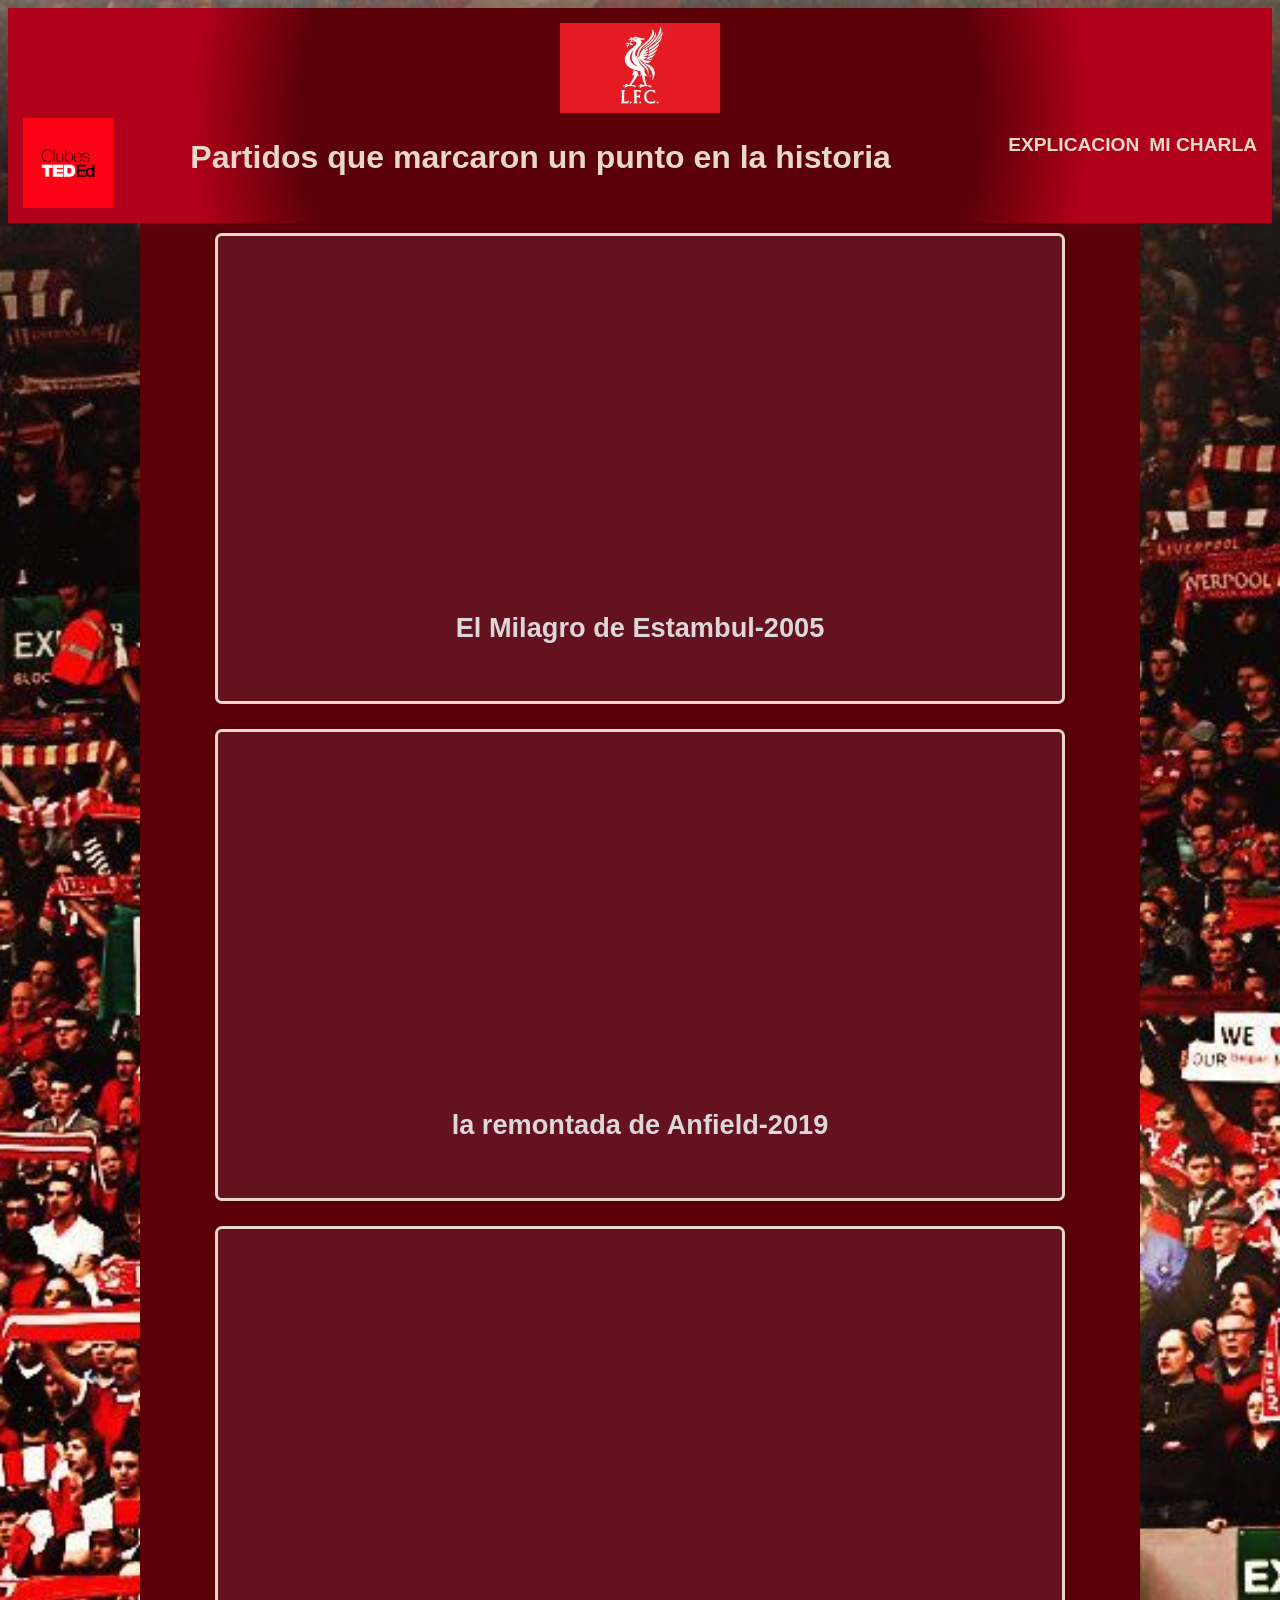
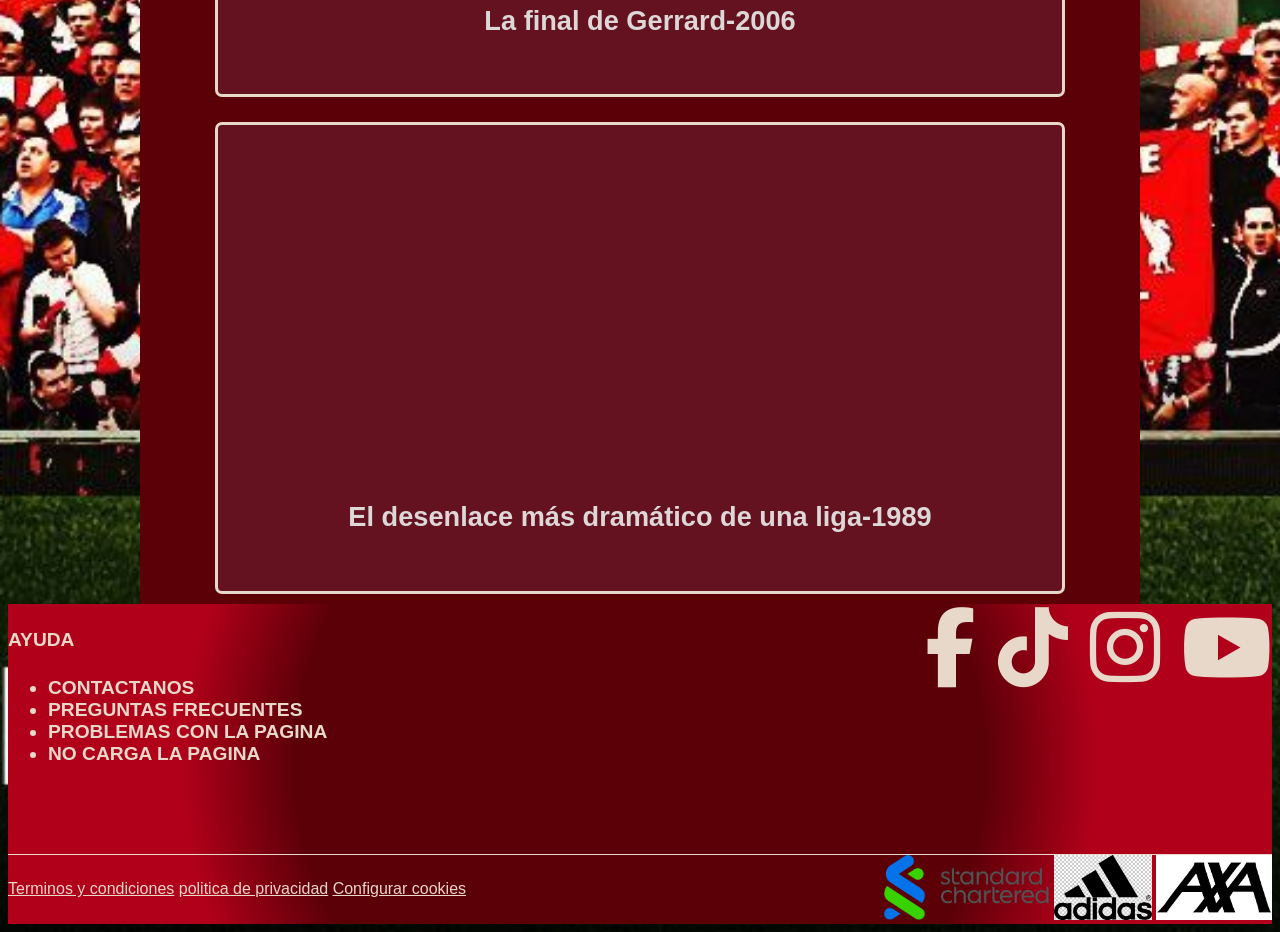
<file: mi-charla-main/primerapag.html>
<!DOCTYPE html>
<html lang="en">

<head>
    <meta charset="UTF-8">
    <meta name="viewport" content="width=device-width, initial-scale=1.0">
    <title>LIVERPOOL FC</title>
    <link rel="stylesheet" href="./Pagina.css">
    <link rel="stylesheet" href="https://cdnjs.cloudflare.com/ajax/libs/font-awesome/6.4.0/css/all.min.css">

</head>

<body>
    <!--Encabezado-->
    <header class="container-header">
        <div class="parte-alta">
            <a href="./index.html"><img src="./img/OtroescudoLIV.webp" alt="EscudoLiverpool" height="90"></a>
        </div>
        <div class="parte-baja">
            <img src="./img/ClubesTed.png" height="90" alt="">
            <h1>Partidos que marcaron un punto en la historia</h1>
            <nav>
                <ul>
                    <li><a class="3nlace" href="./segundapag.html">Explicacion</a></li>
                    <li><a class="3nlace" href="./tercerapag.html">Mi Charla</a></li>
                </ul>
            </nav>
        </div>


    </header>
    <main>
        <section class="container"> <!--container-->
            <article class="card">
                <!--imagen-->
                <div class="card__imagen">
                    <iframe width="300" height="315" src="https://www.youtube.com/embed/NQdiezMj2qM?si=umQxKQQwPmshPEI_"
                        title="YouTube video player" frameborder="0"
                        allow="accelerometer; autoplay; clipboard-write; encrypted-media; gyroscope; picture-in-picture; web-share"
                        referrerpolicy="strict-origin-when-cross-origin" allowfullscreen></iframe>
                </div>
                <!--titulo-->
                <h3 class="card__titulo">El Milagro de Estambul-2005</h3>
            </article>
            <article class="card">
                <!--imagen-->
                <div class="card__imagen">
                    <iframe width="300" height="315" src="https://www.youtube.com/embed/zutXWIRnOV8?si=LH3NUavtZhMO6TGj"
                        title="YouTube video player" frameborder="0"
                        allow="accelerometer; autoplay; clipboard-write; encrypted-media; gyroscope; picture-in-picture; web-share"
                        referrerpolicy="strict-origin-when-cross-origin" allowfullscreen></iframe>
                </div>
                <!--titulo-->
                <h3 class="card__titulo">la remontada de Anfield-2019</h3>
            </article>
            <article class="card">
                <!--imagen-->
                <div class="card__imagen">
                    <iframe width="300" height="315" src="https://www.youtube.com/embed/sx97LGqGap8?si=1zVyHpdymUDHq7XL"
                        title="YouTube video player" frameborder="0"
                        allow="accelerometer; autoplay; clipboard-write; encrypted-media; gyroscope; picture-in-picture; web-share"
                        referrerpolicy="strict-origin-when-cross-origin" allowfullscreen></iframe>
                </div>
                <!--titulo-->
                <h3 class="card__titulo">La final de Gerrard-2006</h3>
            </article>
            <article class="card">
                <!--imagen-->
                <div class="card__imagen">
                    <iframe width="300" height="315" src="https://www.youtube.com/embed/vjtAOMrdQQc?si=xWCP5HKl7ynHEFHr"
                        title="YouTube video player" frameborder="0"
                        allow="accelerometer; autoplay; clipboard-write; encrypted-media; gyroscope; picture-in-picture; web-share"
                        referrerpolicy="strict-origin-when-cross-origin" allowfullscreen></iframe>
                </div>
                <!--titulo-->
                <h3 class="card__titulo">El desenlace más dramático de una liga-1989</h3>
            </article>
        </section>
    </main>
    <footer>
        <div class="footer-top">
            <section class="footer-top-col">
                <!--ayuda-->
                <h4>Ayuda</h4>
                <ul>
                    <li><a href="">Contactanos</a></li>
                    <li><a href="">Preguntas Frecuentes</a></li>
                    <li><a href="">problemas con la pagina</a></li>
                    <li><a href="">no carga la pagina</a></li>
                </ul>
            </section>
            <section class="footer-top-col">
                </form>
                <div class="footer-top-social">
                    <a href="https://www.facebook.com/LiverpoolFC/"><i class="fa-brands fa-facebook-f"></i></a>
                    <a href="https://www.tiktok.com/@liverpoolfc"><i class="fa-brands fa-tiktok"></i></a>
                    <a href="https://www.instagram.com/liverpoolfc"><i class="fa-brands fa-instagram"></i></a>
                    <a href="https://www.youtube.com/user/LiverpoolFC"><i class="fa-brands fa-youtube"></i></a>
                </div>
            </section>
        </div>

        <div class="footer-botton">
            <section class="footer-botton-legal">
                <a href="">Terminos y condiciones</a>
                <a href="">politica de privacidad</a>
                <a href="">Configurar cookies</a>
            </section>
            <section class="foooter-botton-cards">
                <img src="./img/Chartered.webp" alt="Standard Chartered" height="65" class="footer-botton-img">
                <img src="./img/Adidas.jpg" alt="adidas" height="65" class="footer-botton-img">
                <img src="./img/AXA.png" alt="" height="65" class="footer-botton-img">
            </section>
        </div>
    </footer>
</body>

</html>
</file>
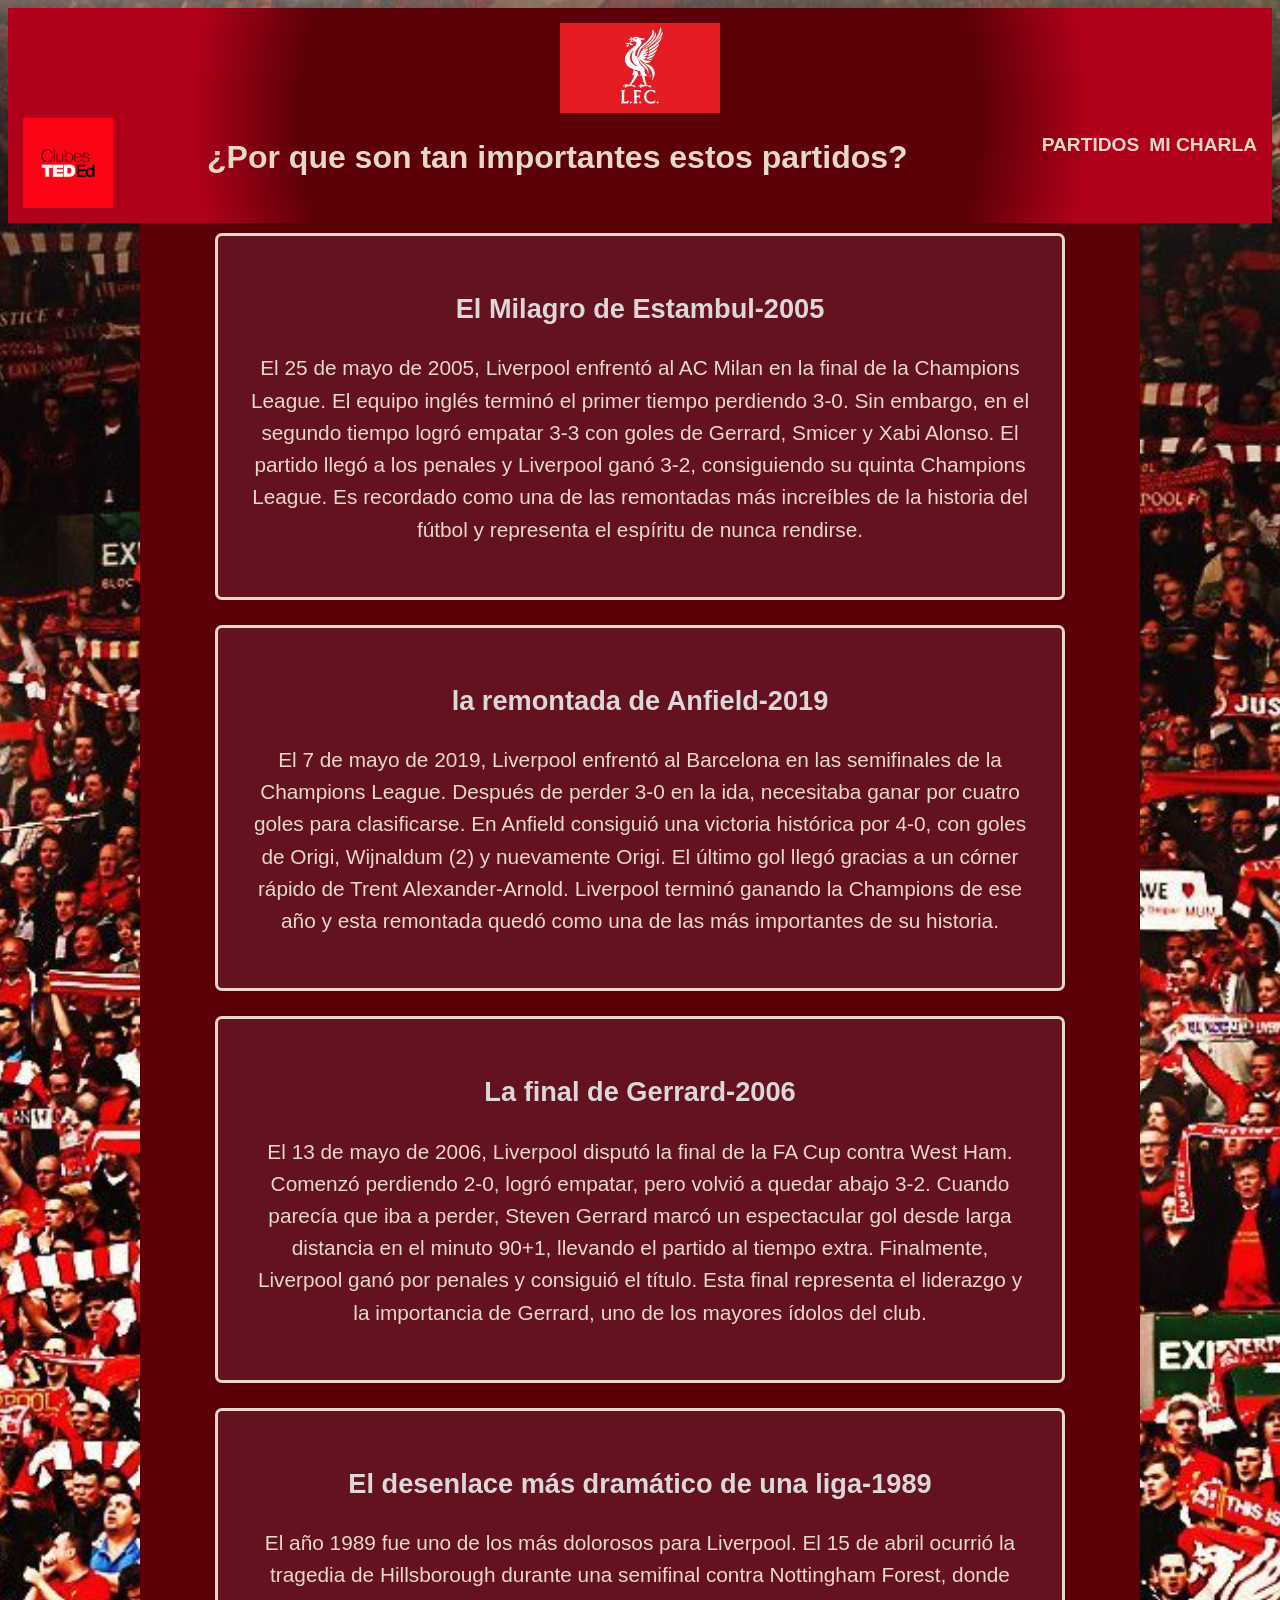
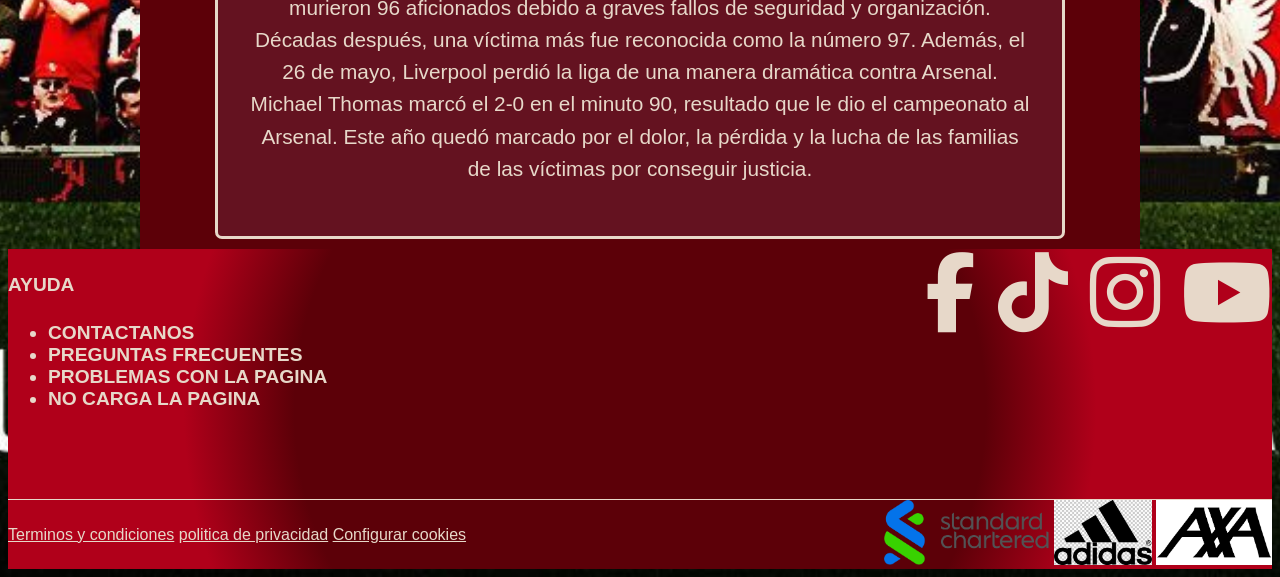
<file: mi-charla-main/segundapag.html>
<!DOCTYPE html>
<html lang="en">

<head>
    <meta charset="UTF-8">
    <meta name="viewport" content="width=device-width, initial-scale=1.0">
    <title>Document</title>
    <link rel="stylesheet" href="Pagina.css">
    <link rel="stylesheet" href="https://cdnjs.cloudflare.com/ajax/libs/font-awesome/6.4.0/css/all.min.css">
    <style>
    </style>
</head>

<body>
    <!--Encabezado-->
    <header class="container-header">
        <div class="parte-alta">
            <a href="./index.html"><img src="./img/OtroescudoLIV.webp" alt="EscudoLiverpool" height="90"></a>
        </div>
        <div class="parte-baja">
            <img src="./img/ClubesTed.png" height="90" alt="">
            <h1>¿Por que son tan importantes estos partidos?</h1>
            <nav>
                <ul>
                    <li><a class="3nlace" href="./primerapag.html">Partidos</a></li>
                    <li><a class="3nlace" href="./tercerapag.html">Mi Charla</a></li>
                </ul>
            </nav>
        </div>

    </header>
    <main>
        <section class="container"> <!--container-->
            <article class="card">
                <!--titulo-->
                <h3 class="card__titulo">El Milagro de Estambul-2005</h3>
                <!--parrafo-->
                <p class="card__parrafo">El 25 de mayo de 2005, Liverpool enfrentó al AC Milan en la final de la
                    Champions League. El equipo inglés terminó el primer tiempo perdiendo 3-0. Sin embargo, en el
                    segundo tiempo logró empatar 3-3 con goles de Gerrard, Smicer y Xabi Alonso. El partido llegó a los
                    penales y Liverpool ganó 3-2, consiguiendo su quinta Champions League. Es recordado como una de las
                    remontadas más increíbles de la historia del fútbol y representa el espíritu de nunca rendirse.</p>
            </article>
            <article class="card">
                <!--titulo-->
                <h3 class="card__titulo">la remontada de Anfield-2019</h3>
                <!--parrafo-->
                <p class="card__parrafo">El 7 de mayo de 2019, Liverpool enfrentó al Barcelona en las semifinales de la
                    Champions League. Después de perder 3-0 en la ida, necesitaba ganar por cuatro goles para
                    clasificarse. En Anfield consiguió una victoria histórica por 4-0, con goles de Origi, Wijnaldum (2)
                    y nuevamente Origi. El último gol llegó gracias a un córner rápido de Trent Alexander-Arnold.
                    Liverpool terminó ganando la Champions de ese año y esta remontada quedó como una de las más
                    importantes de su historia.</p>
            </article>
            <article class="card">
                <!--titulo-->
                <h3 class="card__titulo">La final de Gerrard-2006</h3>
                <!--parrafo-->
                <p class="card__parrafo">El 13 de mayo de 2006, Liverpool disputó la final de la FA Cup contra West Ham.
                    Comenzó perdiendo 2-0, logró empatar, pero volvió a quedar abajo 3-2. Cuando parecía que iba a
                    perder, Steven Gerrard marcó un espectacular gol desde larga distancia en el minuto 90+1, llevando
                    el partido al tiempo extra. Finalmente, Liverpool ganó por penales y consiguió el título. Esta final
                    representa el liderazgo y la importancia de Gerrard, uno de los mayores ídolos del club.</p>
            </article>
            <article class="card">
                <!--titulo-->
                <h3 class="card__titulo">El desenlace más dramático de una liga-1989</h3>
                <!--parrafo-->
                <p class="card__parrafo">El año 1989 fue uno de los más dolorosos para Liverpool. El 15 de abril ocurrió
                    la tragedia de Hillsborough durante una semifinal contra Nottingham Forest, donde murieron 96
                    aficionados debido a graves fallos de seguridad y organización. Décadas después, una víctima más fue
                    reconocida como la número 97.

                    Además, el 26 de mayo, Liverpool perdió la liga de una manera dramática contra Arsenal. Michael
                    Thomas marcó el 2-0 en el minuto 90, resultado que le dio el campeonato al Arsenal. Este año quedó
                    marcado por el dolor, la pérdida y la lucha de las familias de las víctimas por conseguir justicia.
                </p>
            </article>
        </section>
    </main>
    <footer>
        <div class="footer-top">
            <section class="footer-top-col">
                <!--ayuda-->
                <h4>Ayuda</h4>
                <ul>
                    <li><a href="">Contactanos</a></li>
                    <li><a href="">Preguntas Frecuentes</a></li>
                    <li><a href="">problemas con la pagina</a></li>
                    <li><a href="">no carga la pagina</a></li>
                </ul>
            </section>
            <section class="footer-top-col">
                </form>
                <div class="footer-top-social">
                    <a href="https://www.facebook.com/LiverpoolFC/"><i class="fa-brands fa-facebook-f"></i></a>
                    <a href="https://www.tiktok.com/@liverpoolfc"><i class="fa-brands fa-tiktok"></i></a>
                    <a href="https://www.instagram.com/liverpoolfc"><i class="fa-brands fa-instagram"></i></a>
                    <a href="https://www.youtube.com/user/LiverpoolFC"><i class="fa-brands fa-youtube"></i></a>
                </div>
            </section>
        </div>

        <div class="footer-botton">
            <section class="footer-botton-legal">
                <a href="">Terminos y condiciones</a>
                <a href="">politica de privacidad</a>
                <a href="">Configurar cookies</a>
            </section>
            <section class="foooter-botton-cards">
                <img src="./img/Chartered.webp" alt="Standard Chartered" height="65" class="footer-botton-img">
                <img src="./img/Adidas.jpg" alt="adidas" height="65" class="footer-botton-img">
                <img src="./img/AXA.png" alt="" height="65" class="footer-botton-img">
            </section>
        </div>
    </footer>
</body>




</html>
</file>
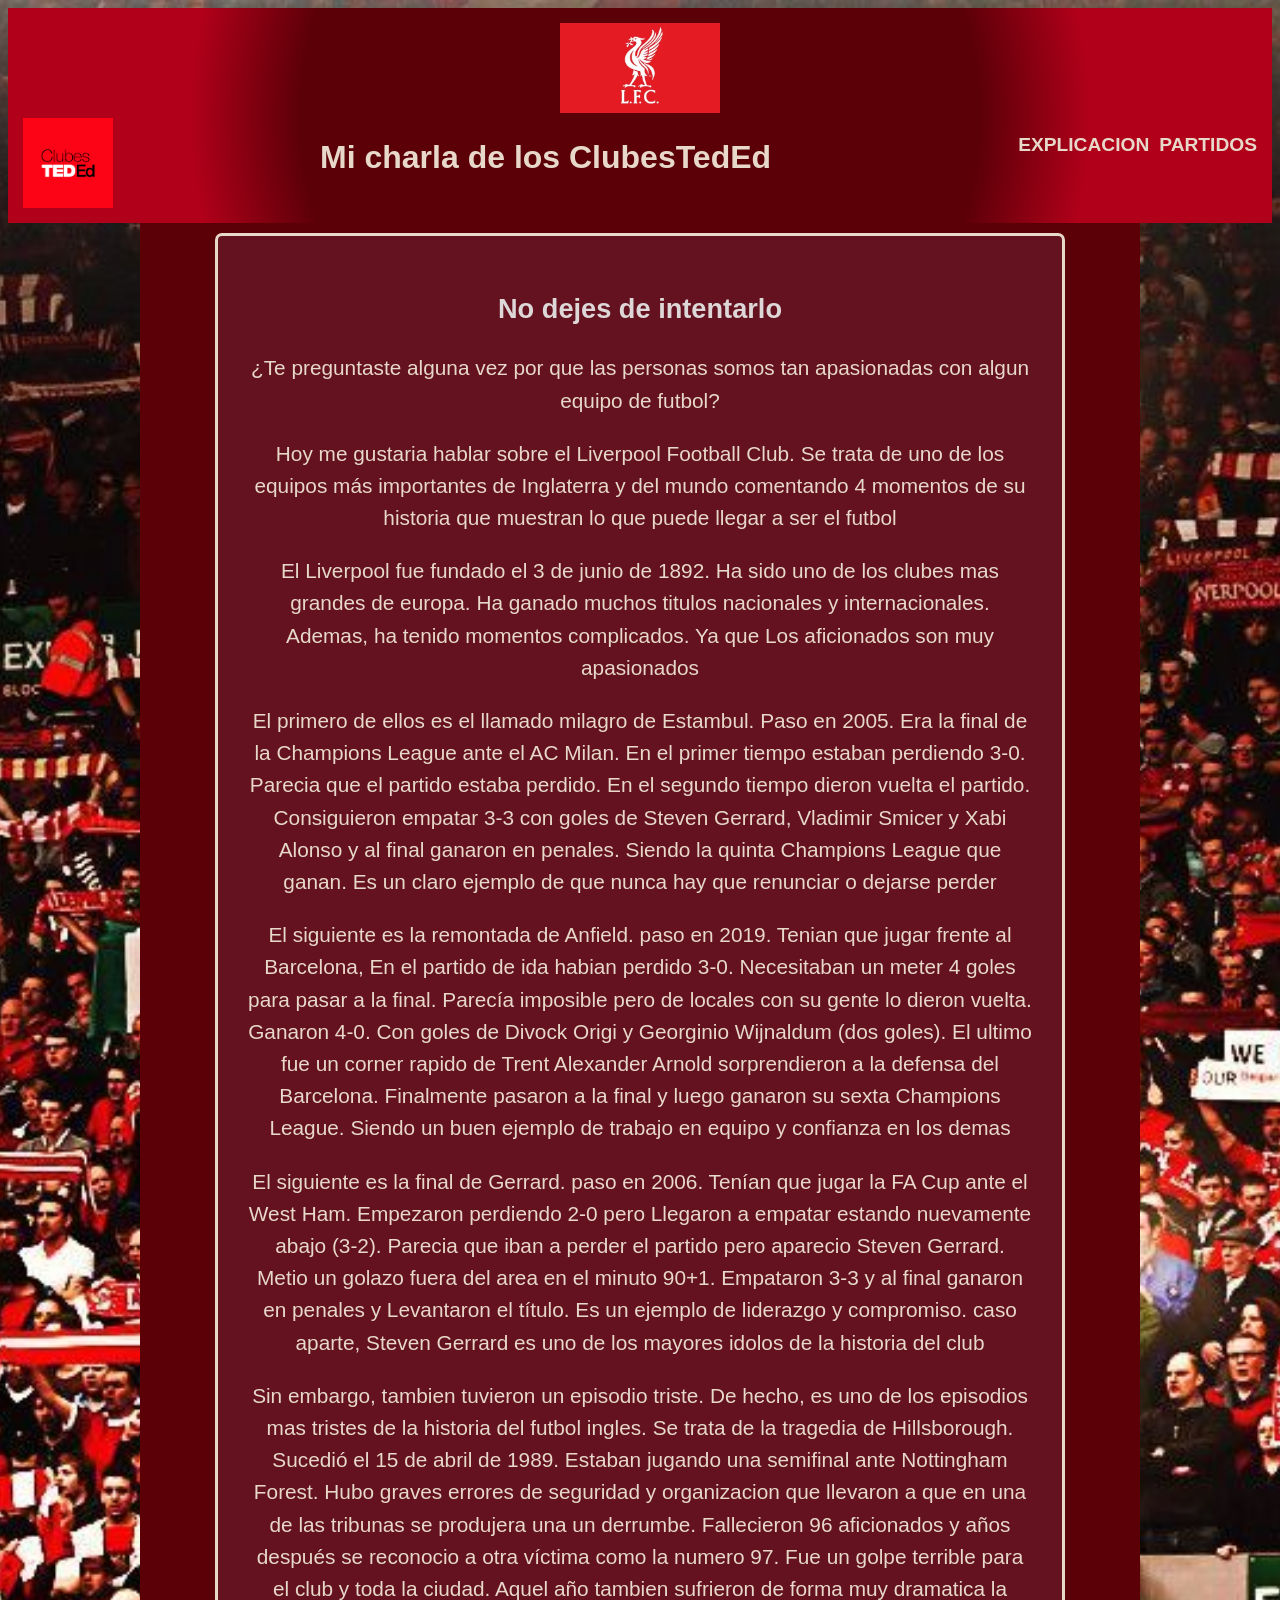
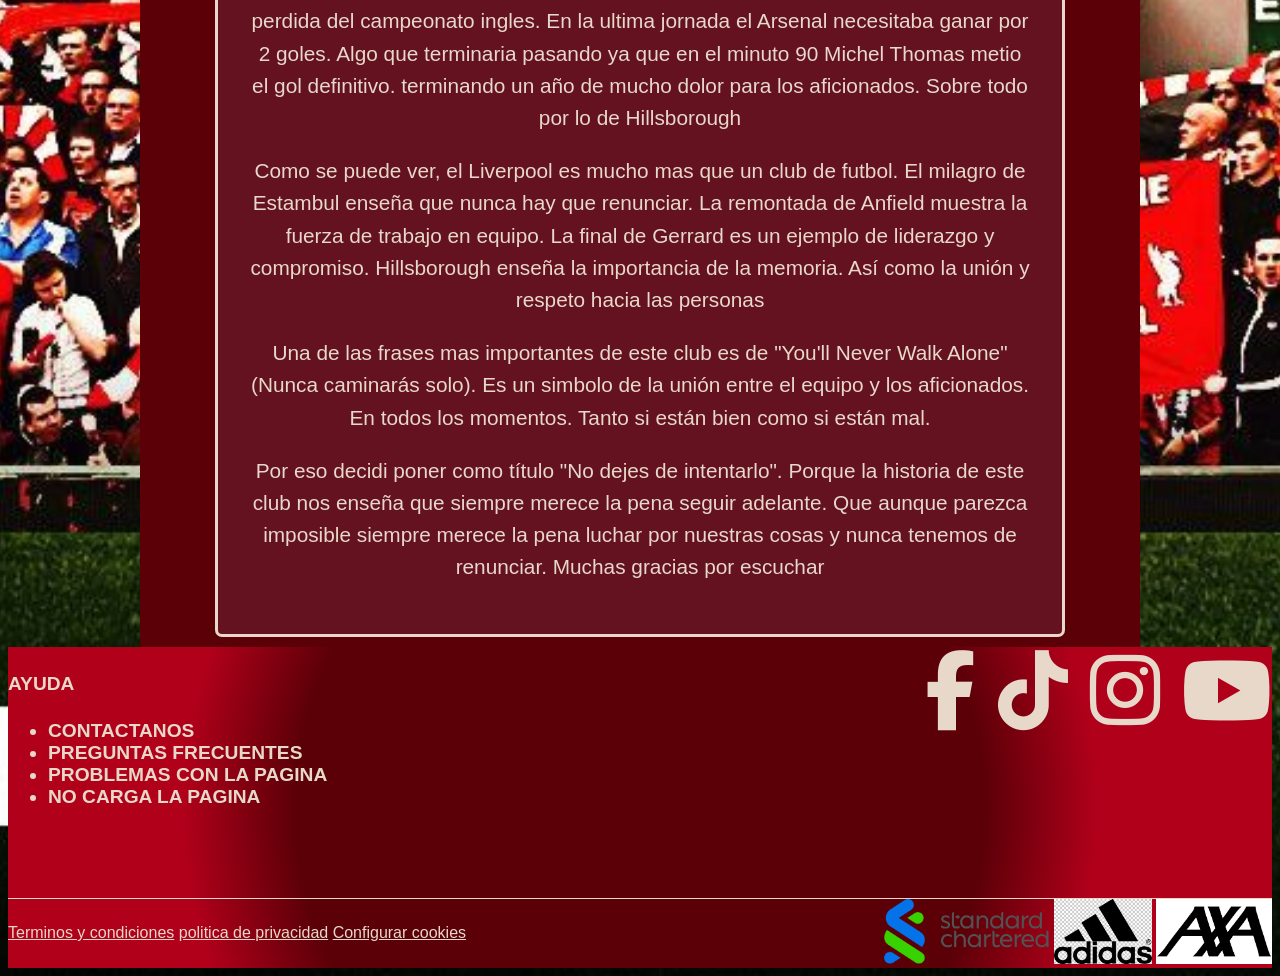
<file: mi-charla-main/tercerapag.html>
<!DOCTYPE html>
<html lang="en">

<head>
    <meta charset="UTF-8">
    <meta name="viewport" content="width=device-width, initial-scale=1.0">
    <title>Document</title>
    <link rel="stylesheet" href="Pagina.css">
    <link rel="stylesheet" href="https://cdnjs.cloudflare.com/ajax/libs/font-awesome/6.4.0/css/all.min.css">

</head>

<body>
    <header class="container-header">
        <div class="parte-alta">
            <a href="./index.html"><img src="./img/OtroescudoLIV.webp" alt="EscudoLiverpool" height="90"></a>
        </div>
        <div class="parte-baja">
            <img src="./img/ClubesTed.png" height="90" alt="">
            <h1>Mi charla de los ClubesTedEd</h1>
            <nav>
                <ul>
                    <li><a class="3nlace" href="./segundapag.html">Explicacion</a></li>
                    <li><a class="3nlace" href="./primerapag.html">Partidos</a></li>
                </ul>
            </nav>
        </div>
    </header>

    <main>
        <section class="container"> <!--container-->
            <article class="card">
                <!--titulo-->
                <h3 class="card__titulo">No dejes de intentarlo</h3>
                <!--parrafo-->

                <p class="card__parrafo">¿Te preguntaste alguna vez por que las personas somos tan apasionadas con algun
                    equipo de futbol?
                </p>

                <p class="card__parrafo">Hoy me gustaria hablar sobre el Liverpool Football Club. Se trata de uno de los
                    equipos más importantes de Inglaterra y del mundo comentando 4 momentos de su historia que muestran
                    lo que puede llegar a ser el futbol
                </p>

                <p class="card__parrafo">El Liverpool fue fundado el 3 de junio de 1892. Ha sido uno de los clubes mas
                    grandes de europa. Ha ganado muchos titulos nacionales y internacionales. Ademas, ha tenido momentos
                    complicados. Ya que Los aficionados son muy apasionados</p>

                <p class="card__parrafo">El primero de ellos es el llamado milagro de Estambul. Paso en 2005. Era la
                    final de la Champions League ante el AC Milan. En el primer tiempo estaban perdiendo 3-0. Parecia
                    que el partido estaba perdido. En el segundo tiempo dieron vuelta el partido. Consiguieron empatar
                    3-3 con goles de Steven Gerrard, Vladimir Smicer y Xabi Alonso y al final ganaron en penales. Siendo
                    la quinta Champions League que ganan. Es un claro ejemplo de que nunca hay que renunciar o dejarse
                    perder
                </p>

                <p class="card__parrafo">El siguiente es la remontada de Anfield. paso en 2019. Tenian que jugar frente
                    al Barcelona, En el partido de ida habian perdido 3-0. Necesitaban un meter 4 goles para pasar a la
                    final. Parecía imposible pero de locales con su gente lo dieron vuelta. Ganaron 4-0. Con goles de
                    Divock Origi y Georginio Wijnaldum (dos goles). El ultimo fue un corner rapido de Trent Alexander
                    Arnold sorprendieron a la defensa del Barcelona. Finalmente pasaron a la final y luego ganaron su
                    sexta Champions League. Siendo un buen ejemplo de trabajo en equipo y confianza en los demas</p>

                <p class="card__parrafo">El siguiente es la final de Gerrard. paso en 2006. Tenían que jugar la FA Cup
                    ante el West Ham. Empezaron perdiendo 2-0 pero Llegaron a empatar estando nuevamente abajo (3-2).
                    Parecia que iban a perder el partido pero aparecio Steven Gerrard. Metio un golazo fuera del area en
                    el minuto 90+1. Empataron 3-3 y al final ganaron en penales y Levantaron el título. Es un ejemplo de
                    liderazgo y compromiso. caso aparte, Steven Gerrard es uno de los mayores idolos de la historia del
                    club</p>

                <p class="card__parrafo">Sin embargo, tambien tuvieron un episodio triste. De hecho, es uno de los
                    episodios mas tristes de la historia del futbol ingles. Se trata de la tragedia de Hillsborough.
                    Sucedió el 15 de abril de 1989. Estaban jugando una semifinal ante Nottingham Forest. Hubo graves
                    errores de seguridad y organizacion que llevaron a que en una de las tribunas se produjera una un
                    derrumbe. Fallecieron 96 aficionados y años después se reconocio a otra víctima como la numero 97.
                    Fue un golpe terrible para el club y toda la ciudad. Aquel año tambien sufrieron de forma muy
                    dramatica la perdida del campeonato ingles. En la ultima jornada el Arsenal necesitaba ganar por 2
                    goles. Algo que terminaria pasando ya que en el minuto 90 Michel Thomas metio el gol definitivo.
                    terminando un año de mucho dolor para los aficionados. Sobre todo por lo de Hillsborough</p>

                <p class="card__parrafo">Como se puede ver, el Liverpool es mucho mas que un club de futbol. El milagro
                    de Estambul enseña que nunca hay que renunciar. La remontada de Anfield muestra la fuerza de trabajo
                    en equipo. La final de Gerrard es un ejemplo de liderazgo y compromiso. Hillsborough enseña la
                    importancia de la memoria. Así como la unión y respeto hacia las personas</p>

                <p class="card__parrafo">Una de las frases mas importantes de este club es de "You'll Never Walk Alone"
                    (Nunca caminarás solo). Es un simbolo de la unión entre el equipo y los aficionados. En todos los
                    momentos. Tanto si están bien como si están mal.
                </p>

                <p class="card__parrafo">Por eso decidi poner como título "No dejes de intentarlo". Porque la historia
                    de este club nos enseña que siempre merece la pena seguir adelante. Que aunque parezca imposible
                    siempre merece la pena luchar por nuestras cosas y nunca tenemos de renunciar. Muchas gracias por
                    escuchar</p>
            </article>
        </section>
    </main>
    <footer>
        <div class="footer-top">
            <section class="footer-top-col">
                <!--ayuda-->
                <h4>Ayuda</h4>
                <ul>
                    <li><a href="">Contactanos</a></li>
                    <li><a href="">Preguntas Frecuentes</a></li>
                    <li><a href="">problemas con la pagina</a></li>
                    <li><a href="">no carga la pagina</a></li>
                </ul>
            </section>
            <section class="footer-top-col">
                </form>
                <div class="footer-top-social">
                    <a href="https://www.facebook.com/LiverpoolFC/"><i class="fa-brands fa-facebook-f"></i></a>
                    <a href="https://www.tiktok.com/@liverpoolfc"><i class="fa-brands fa-tiktok"></i></a>
                    <a href="https://www.instagram.com/liverpoolfc"><i class="fa-brands fa-instagram"></i></a>
                    <a href="https://www.youtube.com/user/LiverpoolFC"><i class="fa-brands fa-youtube"></i></a>
                </div>
            </section>
        </div>

        <div class="footer-botton">
            <section class="footer-botton-legal">
                <a href="">Terminos y condiciones</a>
                <a href="">politica de privacidad</a>
                <a href="">Configurar cookies</a>
            </section>
            <section class="foooter-botton-cards">
                <img src="./img/Chartered.webp" alt="Standard Chartered" height="65" class="footer-botton-img">
                <img src="./img/Adidas.jpg" alt="adidas" height="65" class="footer-botton-img">
                <img src="./img/AXA.png" alt="" height="65" class="footer-botton-img">
            </section>
        </div>
    </footer>










</body>

</html>
</file>
<file: Pagina.css>
:root {
    /* Los seis colores de la identidad del CET */
    --violeta: #2A2765;
    /*declara una variable con el nombre y el valor del color. haci con todos*/
    --rojo: #DD2E26;
    --gris: #e7d8c9;
    --verde: #cad182;
    --negro: #00090b;
    --azul: #345FAA;

    /* Escala del violeta */
    --rojo-1000: #5c0008;
    --rojo-900: #641220;
    --rojo-800: #6e1423;
    --rojo-700: #85182a;
    --rojo-500: #a11d33;
    --rojo-300: #b21e35;
    --rojo-200: #bd1f36;
    --rojo-100: #c71f37;
    --rojo-50: #da1e37;
    --rojo-25: #e01e37;

    --texto: #e7d8c9;
    /*declara una variable para el color del texto principal*/
    --texto-suave: #e01e37;
    /*declara una variable para textos secundarios o suaves*/
    --blanco: #ffffff;
    /*declara la variable del blanco*/
    --e-1: .25rem;
    --e-2: .5rem;
    --e-3: 1rem;
    --e-4: 1.5rem;
    --e-5: 2rem;
    --e-6: 3rem;
    --e-7: 3.5rem;
}

body {
    background-image: url("./img/Estadio.jpg");
    background-repeat: no-repeat;
    background-size: cover;
    background-position: top;
    font-family: "Poppins", "Segoe UI", Arial, sans-serif;
    /*define la tipografia del texto*/
    color: var(--texto);
    /*define el color del texto del body*/
}



/* =========================================================
   3 · LA TARJETA
   ========================================================= */

.Contenedor {
    width: 120vh;
    max-width: 50%;
    margin: 0 auto;
    padding: 2.5rem 2rem;
    display: block;
    background-color: var(--rojo-1000);
    color: var(--texto);
    border: 1px solid var(--rojo-700);
    border-top: 8px solid var(--rojo-700);
    border-radius: var(--rojo-50);
    box-shadow: var(--rojo-25);
    transition: transform .25s ease, box-shadow .25s ease;

    align-items: center;
    text-align: center;

}


.tarjeta-principal {
    margin: 0 auto;
    width: 500px;
   text-align: center;
    gap: 15px;
}

.tarjeta {
    display: flex;
    justify-content: center;
    align-items: center;
    flex-wrap: wrap;
    gap: 40px;
}

.tarjeta--clara {
    border-top-color: var(--rojo-300);
    gap: 10px;

}

/* =========================================================
   4 · CADA PARTE DE LA TARJETA
   ========================================================= */
.tarjeta__logo {
    width: 150px;
    /*define el ancho de la tarjeta*/
    height: 72px;
    /*define la altura de la tarjeta*/
    object-fit: contain;
    /*escala la imagen para que encaje dentro del cuadrado de los px elegidos*/
}

.tarjeta__curso {
    margin: .75rem 0 0;
    /*Agrega un margen de 1rem arriba, 0 a los lados y 0 abajo*/
    font-size: .78rem;
    /*establece el tamaño de la letra*/
    font-weight: 600;
    /*establece el ancho de la tipografia*/
    letter-spacing: .16em;
    /*separa las letras aumentando el espacio entre ellas*/
    text-transform: uppercase;
    /*Transforma todo el texto automáticamente a letras mayúsculas.*/
    color: var(--gris);
    /*define el color del texto usando la variable*/
}

.tarjeta__nombre {
  margin: .4rem 0 0; /* Margen superior de 0.4rem, derecha 0, inferior 0, izquierda 0 */
  font-size: 2.2rem; /* Tamaño de la letra */
  font-weight: 700; /* Texto en negrita */
  letter-spacing: -0.01em; /* Reduce el espacio entre lteras */
  color: var(--gris); /* Color del texto */
}

.tarjeta__frase {
  margin: 1rem 0 0; /* Espacio superior */
  font-size: 1.25rem; /* Tamaño del texto */
  line-height: 1.55; /* Altura entre líneas */
  color: var(--gris); /* Color del texto */
}

.tarjeta__autor {
  margin: 1.25rem 0 0; /* Espacio superior */
  font-size: .82rem; /* Tamaño pequeño para el autor */
  color: var(--gris); /* Color del texto */
}

/* Variante oscura de la tarjeta */
.tarjeta--oscura {
  background: var(--rojo-900); /* Fondo oscuro */
  border-top-color: var(--rojo-300); /* Cambia el color del borde superior */
  gap: 10px; /* Espacio entre elementos hijos */
  width: 300px; /* Ancho de la tarjeta */
}

.tarjeta__pregunta {
  margin: 0; /* Elimina los márgenes */
  font-size: .8rem; /* Tamaño de letra */
  font-weight: 600; /* Semi-negrita */
  letter-spacing: .14em; /* Espacio entre letras */
  text-transform: uppercase; /* Convierte el texto en mayúsculas */
  color: var(--gris); /* Color del texto */
}

.tarjeta__respuesta {
  margin: .5rem 0 0; /* Margen superior */
  font-size: 1.4rem; /* Tamaño de letra */
  font-weight: 700; /* Negrita */
  color: var(--gris); /* Color del texto */
}

.tarjeta__respuesta--enlace {
  margin: .5rem 0 0; /* Margen superior */
  font-size: 1.4rem; /* Tamaño de letra */
  font-weight: 700; /* Negrita */
  color: var(--gris); /* Color del texto */
}

.imagenes-liverpool {
  width: 100%; /* Ocupa todo el ancho disponible */
}

.tarjeta__respuesta--enlace {
  display: inline-block; /* Permite aplicar ancho, alto y márgenes */
  margin-top: 2rem; /* Espacio superior */
  padding: .9rem 2rem; /* Espacio interno */
  border-radius: 999px; /* Bordes muy redondeados */
  background: var(--rojo-500); /* Color de fondo */
  color: var(--rojo-1000); /* Color del texto */
  font-weight: 700; /* Negrita */
  text-decoration: none; /* Quita el subrayado */
}

.tarjeta__respuesta--enlace:hover {
  background: var(--rojo-100); /* Cambia el fondo al pasar el mouse */
}

.tarjeta__respuesta--enlace:active {
  background: var(--rojo-900); /* Cambia el fondo al hacer clic */
}

.tarjeta__respuesta--enlace:focus-visible {
  outline: 3px solid #ffffff; /* Contorno blanco */
  outline-offset: 3px; /* Separa el contorno del elemento */
}

.ficha {
  width: 300px; /* Ancho fijo */
  padding: 2rem; /* Espacio interno */
  border: 2px solid var(--texto); /* Borde sólido */
  background: var(--rojo-25); /* Color de fondo */
}

/* Aplica box-sizing a todos los elementos */
*,
*::before,
*::after {
  box-sizing: border-box; /* Incluye padding y border dentro del tamaño */
}

/* SEGUNDA PAGINA */

.card {
  background-color: var(--rojo-900); /* Color de fondo */
  width: 850px; /* Ancho */
  text-align: center; /* Centra el texto */
  border: 3px solid var(--gris); /* Borde */
  padding: 30px; /* Espacio interno */
  border-radius: 7px; /* Esquinas redondeadas */
}

.card__imagen img {
  width: 180px; /* Ancho de imagen */
  height: 180px; /* Alto de imagen */
}

.card__titulo {
  font-size: 1.7rem; /* Tamaño de título */
  color: rgb(221, 215, 215); /* Color del texto */
}

.card__parrafo {
  font-size: 1.3rem; /* Tamaño del párrafo */
  line-height: 1.55; /* Altura entre líneas */
}

.card__enlace {
  background-color: #c22c2c; /* Fondo del enlace */
  color: black; /* Color del texto */
  padding: 10px; /* Espacio interno */
  border-radius: 20%; /* Bordes redondeados */
  margin-bottom: 30px; /* Margen inferior */
}

/* HEADER */

.container {
  background-color: var(--rojo-1000); /* Fondo */
  width: 1000px; /* Ancho */
  margin: 0 auto; /* Centra horizontalmente */
  display: flex; /* Activa Flexbox */
  gap: 25px; /* Espacio entre elementos */
  flex-wrap: wrap; /* Permite salto de línea */
  justify-content: center; /* Centra los elementos */
  padding: 10px; /* Espacio interno */
}

.container-header {
  background: #5C0008; /* Color de respaldo */
  background: radial-gradient(circle, rgba(92, 0, 8, 1) 53%, rgba(176, 0, 26, 1) 70%); /* Degradado circular */
  justify-content: space-between; /* Separa elementos */
  align-items: center; /* Centra verticalmente */
  padding: 15px; /* Espacio interno */
}

.container-header a {
  text-decoration: none; /* Quita subrayado */
  text-transform: uppercase; /* Convierte a mayúsculas */
  color: var(--gris-); /* Color del enlace */
  font-weight: 800; /* Negrita */
  font-size: 1.2rem; /* Tamaño del texto */
}

.header__logo {
  width: 100px; /* Ancho del logo */
}

.container-header a:hover {
  background-color: var(--rojo-700); /* Fondo al pasar el mouse */
  padding: 5px; /* Espacio interno */
  border-radius: 5px; /* Bordes redondeados */
}

/* FOOTER */

.footer-top {
  display: flex; /* Flexbox */
  justify-content: space-between; /* Separa elementos */
  margin-bottom: 40px; /* Espacio inferior */
  border-bottom: 1px solid color var(--gris); /* Borde inferior */
  padding-bottom: 30px; /* Espacio interno inferior */
}

.footer-botton {
  display: flex; /* Flexbox */
  align-items: center; /* Centrado vertical */
  justify-content: space-between; /* Distribuye elementos */
  border-top: 1px solid; /* Borde superior */
}

.footer-botton a {
  color: var(--texto); /* Color de los enlaces */
}

.footer-top-col {
  text-transform: uppercase; /* Texto en mayúsculas */
  font-weight: 800; /* Negrita */
  font-size: 1.2rem; /* Tamaño del texto */
  list-style: none; /* Quita viñetas */
  padding: 0; /* Sin relleno */
}

.footer-top-col a {
  color: var(--gris); /* Color de enlace */
  text-decoration: none; /* Sin subrayado */
}

.footer-top-btn {
  background-color: var(--rojo-900); /* Fondo */
  width: 200px; /* Ancho */
  text-align: center; /* Centra el texto */
  border: 3px solid var(--gris); /* Borde */
  padding: 15px; /* Espacio interno */
  border-radius: 7px; /* Esquinas redondeadas */
}

.footer-top-social {
  font-size: 80px; /* Tamaño de iconos o texto */
}

footer {
  background: #5C0008; /* Color de respaldo */
  background: radial-gradient(circle, rgba(92, 0, 8, 1) 53%, rgba(176, 0, 26, 1) 70%); /* Degradado */
}

.parte-alta {
  display: flex; /* Flexbox */
  justify-content: center; /* Centra contenido */
}

.parte-baja {
  display: flex; /* Flexbox */
  justify-content: space-between; /* Distribuye elementos */
}

.parte-baja ul {
  display: flex; /* Elementos en fila */
  list-style: none; /* Sin viñetas */
  gap: 10px; /* Espacio entre elementos */
}
</file>
<file: mi-charla-main/Pagina.css>
:root {
    /* Los seis colores de la identidad del CET */
    --violeta: #2A2765;
    /*declara una variable con el nombre y el valor del color. haci con todos*/
    --rojo: #DD2E26;
    --gris: #e7d8c9;
    --verde: #cad182;
    --negro: #00090b;
    --azul: #345FAA;

    /* Escala del violeta */
    --rojo-1000: #5c0008;
    --rojo-900: #641220;
    --rojo-800: #6e1423;
    --rojo-700: #85182a;
    --rojo-500: #a11d33;
    --rojo-300: #b21e35;
    --rojo-200: #bd1f36;
    --rojo-100: #c71f37;
    --rojo-50: #da1e37;
    --rojo-25: #e01e37;

    --texto: #e7d8c9;
    /*declara una variable para el color del texto principal*/
    --texto-suave: #e01e37;
    /*declara una variable para textos secundarios o suaves*/
    --blanco: #ffffff;
    /*declara la variable del blanco*/
    --e-1: .25rem;
    --e-2: .5rem;
    --e-3: 1rem;
    --e-4: 1.5rem;
    --e-5: 2rem;
    --e-6: 3rem;
    --e-7: 3.5rem;
}

body {
    background-image: url("./img/Estadio.jpg");
    background-repeat: no-repeat;
    background-size: cover;
    background-position: top;
    font-family: "Poppins", "Segoe UI", Arial, sans-serif;
    /*define la tipografia del texto*/
    color: var(--texto);
    /*define el color del texto del body*/
}



/* =========================================================
   3 · LA TARJETA
   ========================================================= */

.Contenedor {
    width: 120vh;
    max-width: 50%;
    margin: 0 auto;
    padding: 2.5rem 2rem;
    display: block;
    background-color: var(--rojo-1000);
    color: var(--texto);
    border: 1px solid var(--rojo-700);
    border-top: 8px solid var(--rojo-700);
    border-radius: var(--rojo-50);
    box-shadow: var(--rojo-25);
    transition: transform .25s ease, box-shadow .25s ease;

    align-items: center;
    text-align: center;

}


.tarjeta-principal {
    margin: 0 auto;
    width: 500px;
   text-align: center;
    gap: 15px;
}

.tarjeta {
    display: flex;
    justify-content: center;
    align-items: center;
    flex-wrap: wrap;
    gap: 40px;
}

.tarjeta--clara {
    border-top-color: var(--rojo-300);
    gap: 10px;

}

/* =========================================================
   4 · CADA PARTE DE LA TARJETA
   ========================================================= */
.tarjeta__logo {
    width: 150px;
    /*define el ancho de la tarjeta*/
    height: 72px;
    /*define la altura de la tarjeta*/
    object-fit: contain;
    /*escala la imagen para que encaje dentro del cuadrado de los px elegidos*/
}

.tarjeta__curso {
    margin: .75rem 0 0;
    /*Agrega un margen de 1rem arriba, 0 a los lados y 0 abajo*/
    font-size: .78rem;
    /*establece el tamaño de la letra*/
    font-weight: 600;
    /*establece el ancho de la tipografia*/
    letter-spacing: .16em;
    /*separa las letras aumentando el espacio entre ellas*/
    text-transform: uppercase;
    /*Transforma todo el texto automáticamente a letras mayúsculas.*/
    color: var(--gris);
    /*define el color del texto usando la variable*/
}

.tarjeta__nombre {
    margin: .4rem 0 0;
    font-size: 2.2rem;
    font-weight: 700;
    letter-spacing: -0.01em;
    color: var(--gris);
}

.tarjeta__frase {
    margin: 1rem 0 0;
    font-size: 1.25rem;
    line-height: 1.55;
    /*define la altura entre lineas de texto */
    color: var(--gris);
}

.tarjeta__autor {
    margin: 1.25rem 0 0;
    font-size: .82rem;
    color: var(--gris);
}

/* Variante oscura: mismo bloque, otra combinación de la paleta */
.tarjeta--oscura {
    background: var(--rojo-900);
    border-top-color: var(--rojo-300);
    gap: 10px;
    width: 300px;
    /*Sobrescribe únicamente el color del borde superior cambiándolo a la variable*/
}

.tarjeta__pregunta {
    margin: 0;
    font-size: .8rem;
    font-weight: 600;
    letter-spacing: .14em;
    text-transform: uppercase;
    /*Convierte el texto a mayúsculas*/
    color: var(--gris);
}

.tarjeta__respuesta {
    margin: .5rem 0 0;
    font-size: 1.4rem;
    font-weight: 700;
    color: var(--gris);
}


.tarjeta__respuesta--enlace {
    margin: .5rem 0 0;
    font-size: 1.4rem;
    font-weight: 700;
    color: var(--gris);
}

.imagenes-liverpool {
    width: 100%;
    /*Hace que el elemento ocupe todo el ancho disponible (100%) dentro de su contenedor padre.*/
}

.tarjeta__respuesta--enlace {
    display: inline-block;
    margin-top: 2rem;
    padding: .9rem 2rem;
    border-radius: 999px;
    /* 999px = píldora, sirve para botones */
    background: var(--rojo-500);
    color: var(--rojo-1000);
    font-weight: 700;
    text-decoration: none;
    /* sin subrayado, es un botón y no un texto */
}

.tarjeta__respuesta--enlace:hover {
    background: var(--rojo-100);
}

.tarjeta__respuesta--enlace:active {
    background: var(--rojo-900);
}

/* Accesibilidad: el foco del teclado tiene que verse SIEMPRE */
.tarjeta__respuesta--enlace:focus-visible {
    outline: 3px solid #ffffff;
    outline-offset: 3px;
}

.ficha {
    width: 300px;
    padding: 2rem;
    border: 2px solid var(--texto);
    background: var(--rojo-25);
}

/* ¿Dice 300px? Fijate con el cursor: la caja mide 368px. */
*,
*::before,
*::after {
    box-sizing: border-box;
}

/*SEGUNDA PAGINA*/


.card {
    background-color: var(--rojo-900);
    width: 850px;
    text-align: center;
    border: 3px solid var(--gris);
    padding: 30px;
    border-radius: 7px;
}

.card__imagen img {
    width: 180px;
    height: 180px;
}

.card__titulo {
    font-size: 1.7rem;
    color: rgb(221, 215, 215);
}

.card__parrafo {
    font-size: 1.3rem;
    line-height: 1.55;
}

.card__enlace {
    background-color: #c22c2c;
    color: black;
    padding: 10px;
    border-radius: 20%;
    margin-bottom: 30px;
}

/*header*/

.container {
    background-color: var(--rojo-1000);
    width: 1000px;
    margin: 0 auto;
    /*top / botton son 0px y auto para left y right*/
    display: flex;
    gap: 25px;
    flex-wrap: wrap;
    justify-content: center;
    padding: 10px;
}


.container-header {
    background: #5C0008;
    background: radial-gradient(circle, rgba(92, 0, 8, 1) 53%, rgba(176, 0, 26, 1) 70%);
    justify-content: space-between;
    align-items: center;
    /*alinear verticalmnte a los hijos*/
    padding: 15px;
}

.container-header a {
    text-decoration: none;
    text-transform: uppercase;
    color: var(--gris-);
    font-weight: 800;
    font-size: 1.2rem;
}

.header__logo {
    width: 100px;
}


.container-header a:hover {
    background-color: var(--rojo-700);
    padding: 5px;
    border-radius: 5px;
}


/*Footer*/
.footer-top {
    display: flex;
    justify-content: space-between;
    margin-bottom: 40px;
    border-bottom: 1px solid color var(--gris);
    padding-bottom: 30px;
}

.footer-botton {
    display: flex;
    align-items: center;
    justify-content: space-between;
    border-top: 1px solid;
}

.footer-botton a {
    color: var(--texto);
}

.footer-top-col {
    text-transform: uppercase;
    font-weight: 800;
    font-size: 1.2rem;
    list-style: none;
    padding: 0px;
}

.footer-top-col a {
    color: var(--gris);
    text-decoration: none;

}

.footer-top-btn {
    background-color: var(--rojo-900);

    width: 200px;
    text-align: center;
    border: 3px solid var(--gris);
    padding: 15px;
    border-radius: 7px;
}

.footer-top-social {
    font-size: 80px;
}

footer {
    background: #5C0008;
    background: radial-gradient(circle, rgba(92, 0, 8, 1) 53%, rgba(176, 0, 26, 1) 70%);
}

.parte-alta {
    display: flex;
    justify-content: center;
}

.parte-baja {
    display: flex;
    justify-content: space-between;
}

.parte-baja ul {
    display: flex;
    list-style: none;
    gap: 10px;

}
</file>
